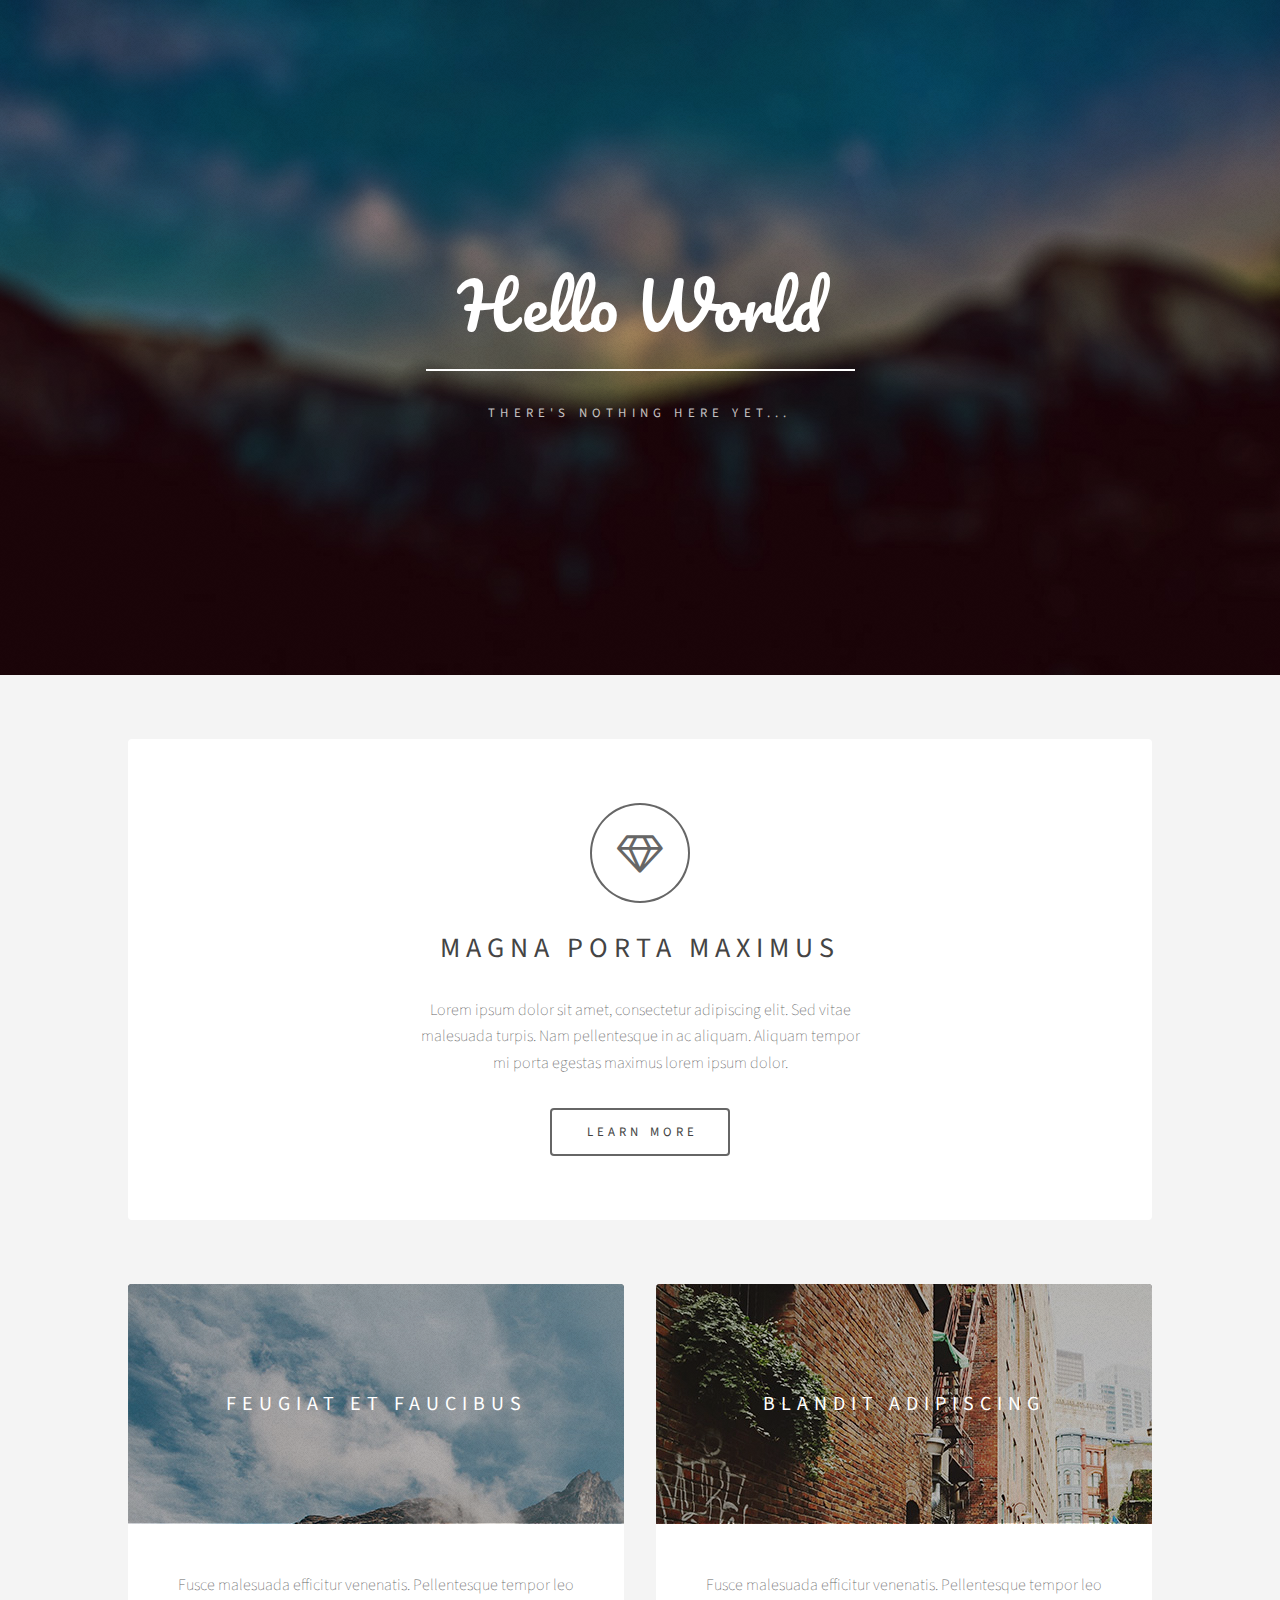
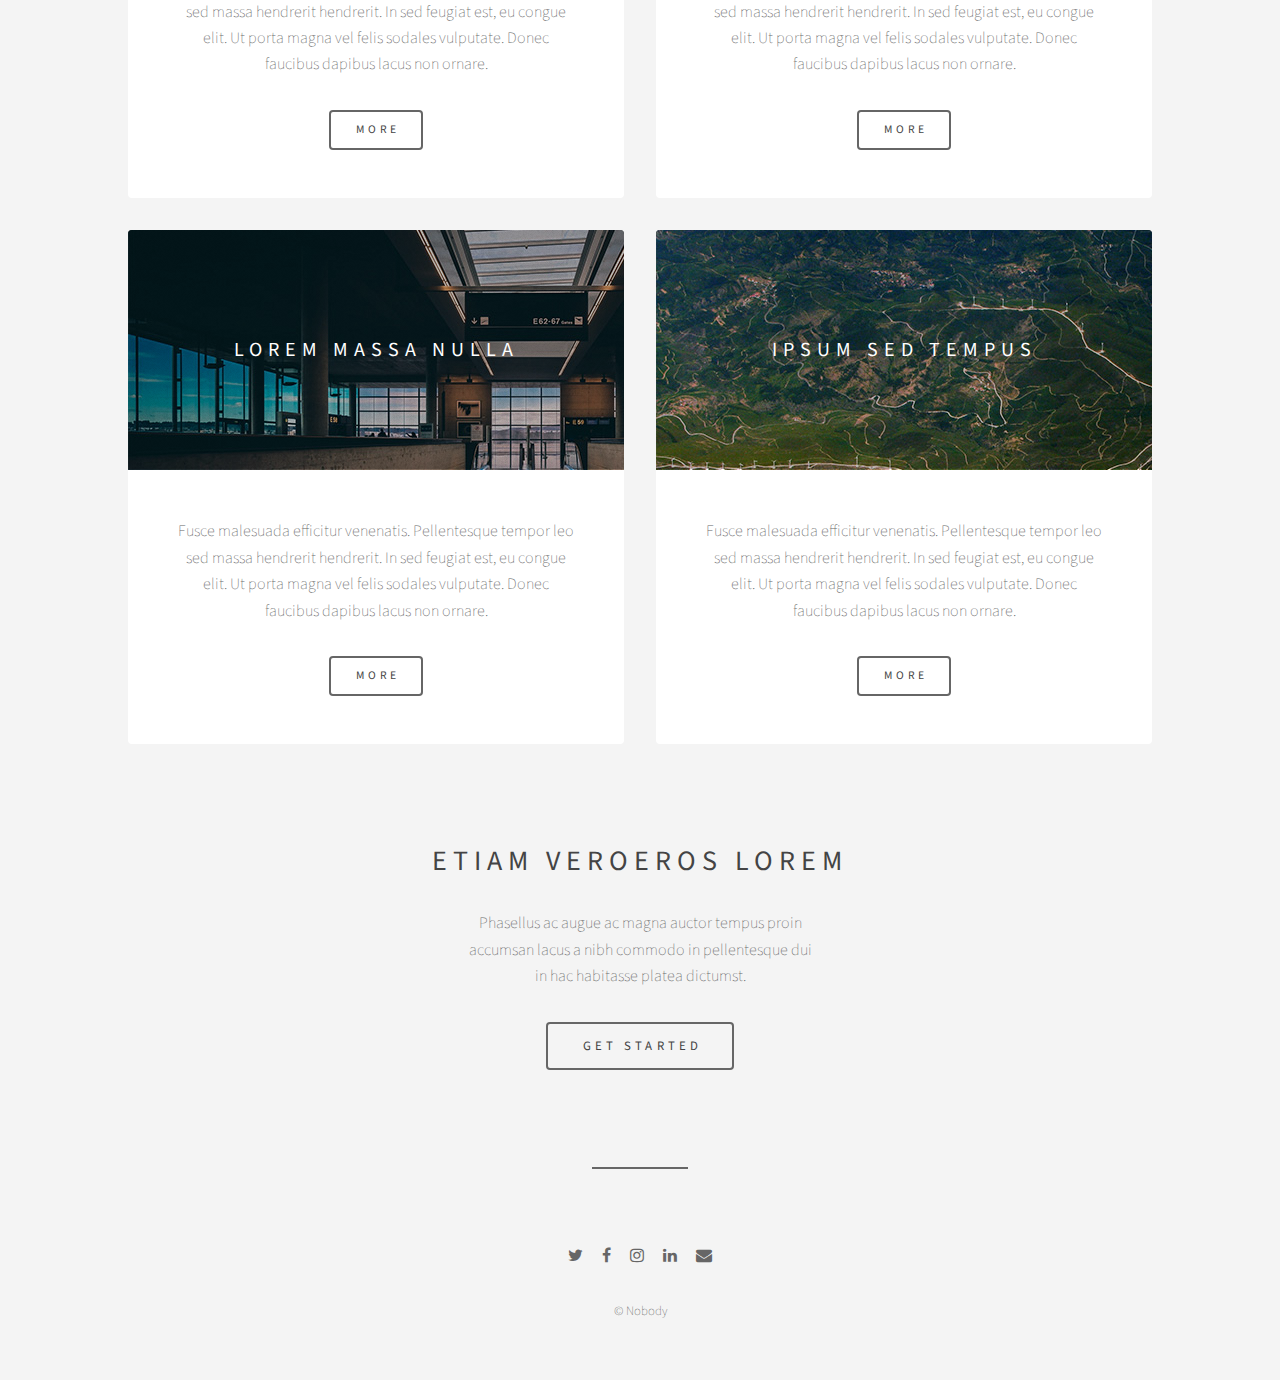
<file: Working/html-css-only/index.html>
<!DOCTYPE html>
<html lang="en">
<head>
	<meta charset="UTF-8">
	<meta name="viewport" content="width=device-width, initial-scale=1.0">
	<meta http-equiv="X-UA-Compatible" content="ie=edge">
	<link rel="stylesheet" href="assets/css/main.css" />

	<title>My site</title>
</head>
	<body>

			<header id="header" class="alt">
				<div class="inner">
					<h1>Hello World</h1>
					<p>There's nothing here yet...</p>
				</div>
			</header>

			<div id="wrapper">

				<!-- Banner -->
					<section id="intro" class="main">
						<span class="icon fa-diamond major"></span>
						<h2>Magna porta maximus</h2>
						<p>Lorem ipsum dolor sit amet, consectetur adipiscing elit. Sed vitae<br />
						malesuada turpis. Nam pellentesque in ac aliquam. Aliquam tempor<br />
						mi porta egestas maximus lorem ipsum dolor.</p>
						<ul class="actions">
							<li><a href="#" class="button big">Learn More</a></li>
						</ul>
					</section>

				<!-- Items -->
					<section class="main items">
						<article class="item">
							<header>
								<a href="#"><img src="images/pic01.jpg" alt="" /></a>
								<h3>Feugiat et faucibus</h3>
							</header>
							<p>Fusce malesuada efficitur venenatis. Pellentesque tempor leo sed massa hendrerit hendrerit. In sed feugiat est, eu congue elit. Ut porta magna vel felis sodales vulputate. Donec faucibus dapibus lacus non ornare.</p>
							<ul class="actions">
								<li><a href="#" class="button">More</a></li>
							</ul>
						</article>
						<article class="item">
							<header>
								<a href="#"><img src="images/pic02.jpg" alt="" /></a>
								<h3>Blandit adipiscing</h3>
							</header>
							<p>Fusce malesuada efficitur venenatis. Pellentesque tempor leo sed massa hendrerit hendrerit. In sed feugiat est, eu congue elit. Ut porta magna vel felis sodales vulputate. Donec faucibus dapibus lacus non ornare.</p>
							<ul class="actions">
								<li><a href="#" class="button">More</a></li>
							</ul>
						</article>
						<article class="item">
							<header>
								<a href="#"><img src="images/pic03.jpg" alt="" /></a>
								<h3>Lorem massa nulla</h3>
							</header>
							<p>Fusce malesuada efficitur venenatis. Pellentesque tempor leo sed massa hendrerit hendrerit. In sed feugiat est, eu congue elit. Ut porta magna vel felis sodales vulputate. Donec faucibus dapibus lacus non ornare.</p>
							<ul class="actions">
								<li><a href="#" class="button">More</a></li>
							</ul>
						</article>
						<article class="item">
							<header>
								<a href="#"><img src="images/pic04.jpg" alt="" /></a>
								<h3>Ipsum sed tempus</h3>
							</header>
							<p>Fusce malesuada efficitur venenatis. Pellentesque tempor leo sed massa hendrerit hendrerit. In sed feugiat est, eu congue elit. Ut porta magna vel felis sodales vulputate. Donec faucibus dapibus lacus non ornare.</p>
							<ul class="actions">
								<li><a href="#" class="button">More</a></li>
							</ul>
						</article>
					</section>

				<!-- CTA -->
					<section id="cta" class="main special">
						<h2>Etiam veroeros lorem</h2>
						<p>Phasellus ac augue ac magna auctor tempus proin<br />
						accumsan lacus a nibh commodo in pellentesque dui<br />
						in hac habitasse platea dictumst.</p>
						<ul class="actions">
							<li><a href="#" class="button big">Get Started</a></li>
						</ul>
					</section>

					<footer id="footer">
						<ul class="icons">
							<li><a href="#" class="icon fa-twitter"><span class="label">Twitter</span></a></li>
							<li><a href="#" class="icon fa-facebook"><span class="label">Facebook</span></a></li>
							<li><a href="#" class="icon fa-instagram"><span class="label">Instagram</span></a></li>
							<li><a href="#" class="icon fa-linkedin"><span class="label">LinkedIn</span></a></li>
							<li><a href="#" class="icon fa-envelope"><span class="label">Email</span></a></li>
						</ul>
						<p class="copyright">&copy; Nobody</p>
					</footer>

			</div>
	</body>
</html>
</file>
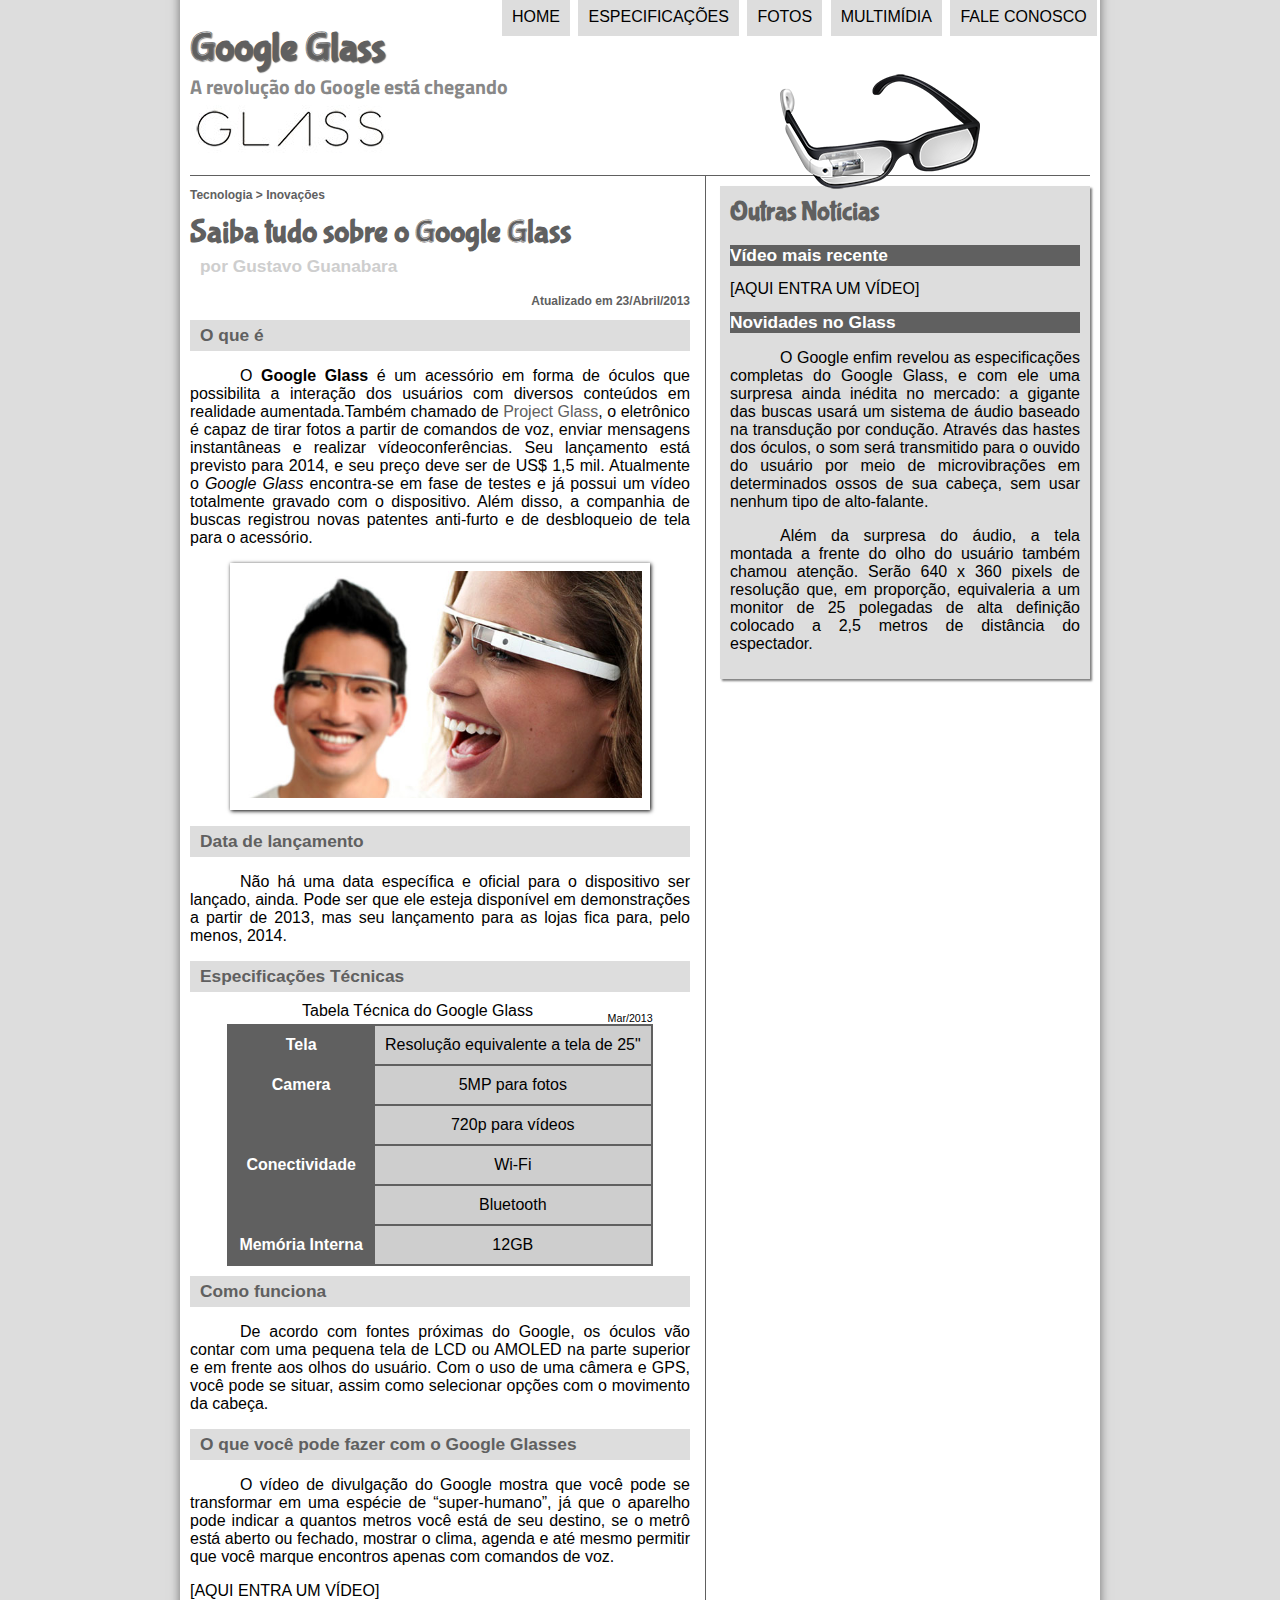
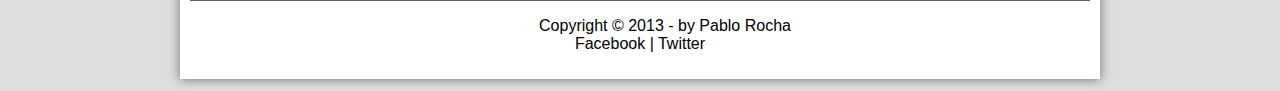
<file: Working/curso-html5-css3-gustavo-guanabara/projeto-glass-html5/index.html>
<!DOCTYPE html>
<html lang="pt-br">
<head>
	<meta charset="UTF-8"/>
	<title>Tudo sobre Google Glass</title>
	<link rel="stylesheet" type="text/css" href="_css/estilo.css"/>

</head>
<script  language="javascript" src="_javascript/funcoes.js"></script>
<body>
	<div id="interface">
		<header id="cabecalho">
		<hgroup>
			<h1>Google Glass</h1>
			<h2>A revolução do Google está chegando</h2>
		</hgroup>

		<img  id="icone"src="_imagens/glass-oculos-preto-peq.png"/>
		<nav id="menu">
			<h1>Menu Principal</h1>
			<ul onmouseout="mudaFoto('glass-oculos-preto-peq')">
				<li onmouseover="mudaFoto('home')" ><a href="index.html">Home<a></li>
				<li onmouseover="mudaFoto('especificacoes')" ><a href="specs.html">Especificações</a></li>
				<li onmouseover="mudaFoto('fotos')"><a href="fotos.html">Fotos</a></li>
				<li onmouseover="mudaFoto('multimidia')"><a href="multimidia.html">Multimídia</a></li>
				<li onmouseover="mudaFoto('contato')"><a href="fale-conosco.html">Fale conosco</a></li>
			</ul>
		</nav>
		</header>

	<section id="corpo">
		<article id="noticia-principal">
			<header id="cabecalho-artigo">
		<hgroup>
			<h3>Tecnologia > Inovações</h3>
			<h1>Saiba tudo sobre o Google Glass</h1>
			<h2>por Gustavo Guanabara</h2>
			<h3 class="direita">Atualizado em 23/Abril/2013</h3>
		</hgroup>
			</header>

		<h2>O que é</h2>
		<p>O <span style="font-weight: 900;">Google Glass</span> é um acessório em forma de óculos que possibilita a interação dos usuários com diversos conteúdos em realidade aumentada.Também chamado de <a href="http://www.google.com.br" target="_blank">Project Glass</a>, o eletrônico é capaz de tirar fotos a partir de comandos de voz, enviar mensagens instantâneas e realizar vídeo&shy;con&shy;ferên&shy;cias. Seu lançamento está previsto para 2014, e seu preço deve ser de US$ 1,5 mil. Atualmente o <em>Google Glass</em> encontra-se em fase de testes e já possui um vídeo totalmente gravado com o dispositivo. Além disso, a companhia de buscas registrou novas patentes anti-furto e de desbloqueio de tela para o acessório.</p>

		<figure class="foto-legenda">
			<img src="_imagens/glass-quadro-homem-mulher.jpg">
			<figcaption>
				<h3>Google Glass</h3>
				<p>Uma nova maneira de ver o mundo.</p>
			</figcaption>
		</figure>

		<h2>Data de lançamento</h2>
		<p>Não há uma data específica e oficial para o dispositivo ser lançado, ainda. Pode ser que ele esteja disponível em demonstrações a partir de 2013, mas seu lançamento para as lojas fica para, pelo menos, 2014.</p>

		<h2>Especificações Técnicas</h2>
		<table id="tabelaspec">
		<caption>Tabela Técnica do Google Glass <span>Mar/2013</caption></span>

		<tr><td class="ce">Tela</td><td class="cd">Resolução equivalente a tela de 25"</td></tr>
		<tr><td rowspan="2" class="ce">Camera</td><td class="cd"> 5MP para fotos</td></tr>
		<tr><td class="cd">720p para vídeos</td></tr>
		<tr><td rowspan="2" class="ce">Conectividade</td><td class="cd"> Wi-Fi</td></tr>
		<tr><td class="cd">Bluetooth</td></tr>
		<tr><td class="ce">Memória Interna</td><td class="cd">12GB</td></tr>
		</table>

		<h2>Como funciona</h2>
		<p>De acordo com fontes próximas do Google, os óculos vão contar com uma pequena tela de LCD ou AMOLED na parte superior e em frente aos olhos do usuário. Com o uso de uma câmera e GPS, você pode se situar, assim como selecionar opções com o movimento da cabeça.</p>

		<h2>O que você pode fazer com o Google Glasses</h2>
		<p>O vídeo de divulgação do Google mostra que você pode se transformar em uma espécie de “super-<wbr/>humano”, já que o aparelho pode indicar a quantos metros você está de seu destino, se o metrô está aberto ou fechado, mostrar o clima, agenda e até mesmo permitir que você marque encontros apenas com comandos de voz.</p>

		[AQUI ENTRA UM VÍDEO]
		</article>
		</section>
		<aside id="lateral">
		<h1>Outras Notícias</h1>
		<h2>Vídeo mais recente</h2>

		[AQUI ENTRA UM VÍDEO]
		
		<h2>Novidades no Glass</h2>
		<p>O Google enfim revelou as especificações completas do Google Glass, e com ele uma surpresa ainda inédita no mercado: a gigante das buscas usará um sistema de áudio baseado na transdução por condução. Através das hastes dos óculos, o som será transmitido para o ouvido do usuário por meio de microvibrações em determinados ossos de sua cabeça, sem usar nenhum tipo de alto-falante.</p>

		<p>Além da surpresa do áudio, a tela montada a frente do olho do usuário também chamou atenção. Serão 640 x 360 pixels de resolução que, em proporção, equivaleria a um monitor de 25 polegadas de alta definição colocado a 2,5 metros de distância do espectador.</p>
		</aside>

		<footer id="rodape">
		<p>Copyright &copy; 2013 - by Pablo Rocha <br/>
		<a href="http://facebook.com/cursosemvideo" target="_blank">Facebook</a> | 
		<a href="http://twitter.com/cursosemvideo" target="_blank">Twitter<a/> </p>
		</footer>
	</div>	
</body>
</html>
</file>
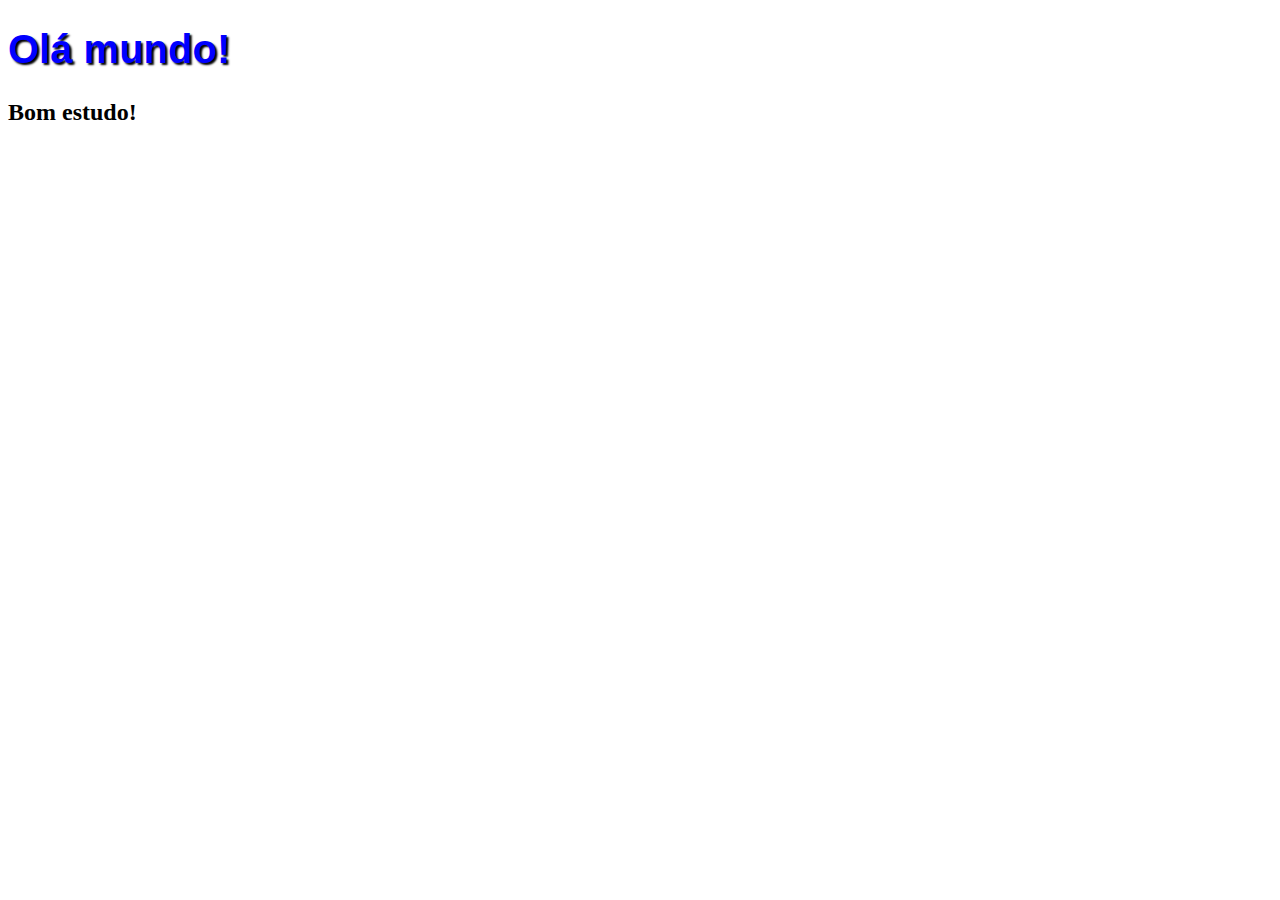
<file: Working/curso-html5-css3-gustavo-guanabara/inicio.html>
<!DOCTYPE html>
<html lang="pt-br">
<head>
	<meta charset="UTF-8"/>
	<title>Curso HTML 5</title>
	<style>
		h1 {
			font-family: Arial;
			font-size: 30pt;
			color: blue;
			text-shadow: 2px 2px 2px black;
		}
	</style>
</head>
<body>
	<h1>Olá mundo!</h1>
	<h2>Bom estudo!</h2>
</body>
</html>
</file>
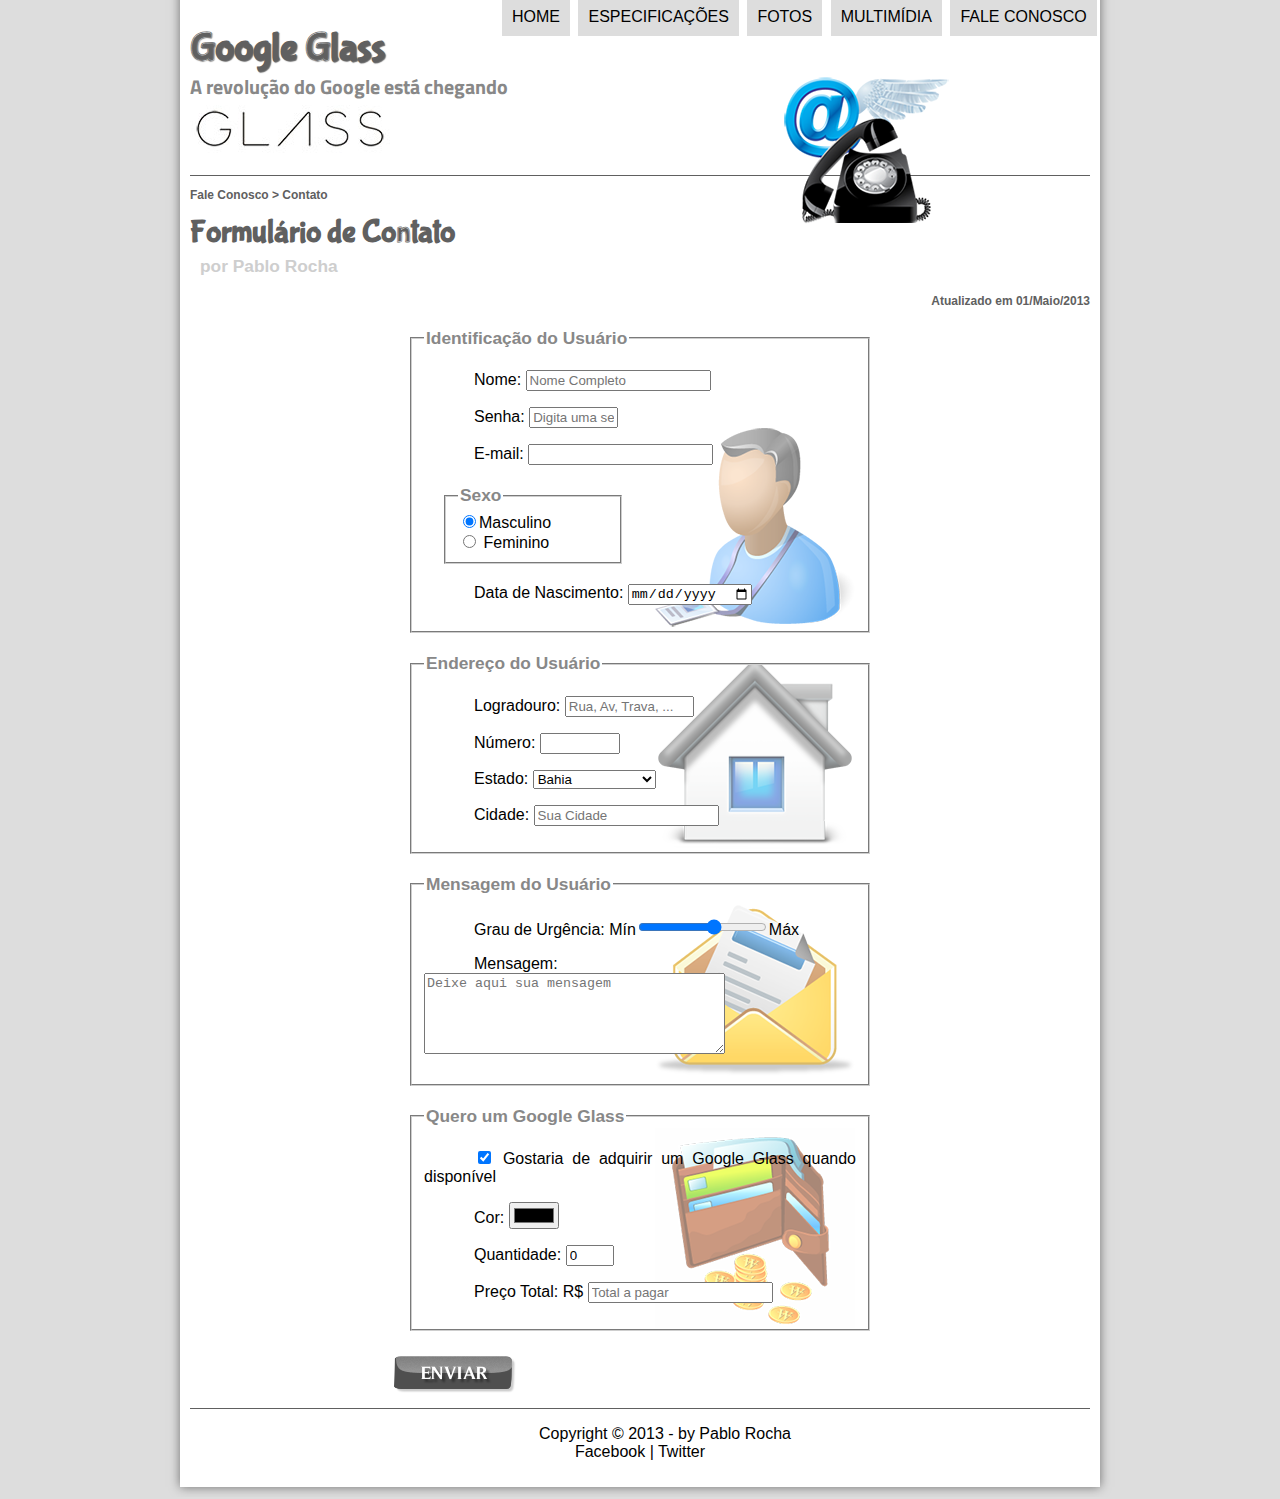
<file: Working/curso-html5-css3-gustavo-guanabara/projeto-glass-html5/fale-conosco.html>
<!DOCTYPE html>
<html lang="pt-br">
<head>
    <meta charset="UTF-8"/>
    <title>Tudo sobre Google Glass</title>
    <link rel="stylesheet" type="text/css" href="_css/estilo.css"/>
    <link rel="stylesheet" type="text/css" href="_css/form.css"/>

</head>
<script  language="javascript" src="_javascript/funcoes.js"></script>
<script>
    function calc_total(){
        var qtd = parseInt(document.getElementById('cQtd').value);
        tot = qtd * 1500;
        document.getElementById('cTot').value = tot;
    }
</script>
<body>
    <div id="interface">
        <header id="cabecalho">
        <hgroup>
            <h1>Google Glass</h1>
            <h2>A revolução do Google está chegando</h2>
        </hgroup>

        <img  id="icone"src="_imagens/contato.png"/>
        <nav id="menu">
            <h1>Menu Principal</h1>
            <ul onmouseout="mudaFoto('contato')">
                <li onmouseover="mudaFoto('home')" ><a href="index.html">Home<a></li>
                <li onmouseover="mudaFoto('especificacoes')" ><a href="specs.html">Especificações</a></li>
                <li onmouseover="mudaFoto('fotos')"><a href="fotos.html">Fotos</a></li>
                <li onmouseover="mudaFoto('multimidia')"><a href="multimidia.html">Multimídia</a></li>
                <li onmouseover="mudaFoto('contato')"><a href="fale-conosco.html">Fale conosco</a></li>
            </ul>
        </nav>
        </header>

        <section id="corpo-full">
            <article id="noticia-principal">
                <header id="cabecalho-artigo">
                    <h3>Fale Conosco > Contato</h3>
                    <h1>Formulário de Contato</h1>
                    <h2>por Pablo Rocha</h2>
                    <h3 class="direita">Atualizado em 01/Maio/2013</h3>
                </header>
            </article>
        </section>


        <form method="POST" id="fContato" oninput"calc_total()">
            <fieldset id="usuario">
                <legend>Identificação do Usuário</legend>
                    <p><label for="cNome">Nome:</label>
                        <input type="text" name="tNome" id="cNome" size="20" maxlength="30"placeholder="Nome Completo"/></p>

                    <p><label for="cSenha">Senha:</label>
                        <input type="password" name="tSenha" id"cSenha" size="8" maxlength="8" placeholder="Digita uma senha"/></p>

                    <p><lable>E-mail:</label>
                        <input type="email" name="tEmail" id="cEmail" size="20" maxlength="40"/></p>

                    <fieldset id="sexo">
                       <legend>Sexo</legend>
                            <input type="radio" name="tSexo" id="cMasc" checked/><label for="cMasc">Masculino</label></br>
                            <input type="radio" name="tSexo" id="cFem"/> <label for="cFem">Feminino</label>
                     </fieldset>
                    <p>Data de Nascimento: <input type="date" name="tNasc" id="cNasc"/></p>
                    
            </fieldset>

            <fieldset id="endereco">
                <legend>Endereço do Usuário</legend>
                <p><label for="cRua">Logradouro:</label>
                    <input type="text" name="tRua" id="cRua" size="13" maxlength="80" placeholder="Rua, Av, Trava, ..."/></p>
                
                <p><label for="cNum">Número:</label>
                    <input type="number" name="tNum" id="cNum" min="0" max="99999"/></p>

                <p><label for="cEst">Estado:</label>
                <select>
                    <optgroup label="Região Sudeste">
                       <option value="RJ">Rio de Janeiro</option>
                       <option value="SP">São Paulo</option>
                    </optgroup>
                    
                    <optgroup label="Região Nordeste">
                        <option selected value="BA">Bahia</option>
                    </optgroup>
                </select> </p>
                <p><label for="cCid">Cidade:</label>
                <input type="text" name="tCid" id="cCid" maxlength="40" size="20" placeholder="Sua Cidade" list="cidades"/></p>
                <datalist id="cidades">
                    <option value="Rio de Janeiro"></option>
                    <option value="Nova Iguaçu"></option>
                    <option value="Niteroi"></option>
                </datalist>
            </fieldset>

            <fieldset id="mensagem">  
                <legend>Mensagem do Usuário</legend>
                <p><label for="cUrg">Grau de Urgência:</label>
                    Mín<input type="range" name="tUrg" id="cUrg" min="0" max="10" step="2"/>Máx</p>
                <p><label for="cMsg">Mensagem:</label>
                <textarea name="tMsg" id="cMsg" cols="35" rows="5" placeholder="Deixe aqui sua mensagem"></textarea></p>
            </fieldset>
            
            <fieldset id="pedido">
                <legend>Quero um Google Glass</legend>
                <p><input type="checkbox" name="tPed" id="cPed" checked>
                <label for="cPed">Gostaria de adquirir um Google Glass quando disponível</label></p>
               
                <p><label for="cCor">Cor:</label>
                <input type="color" name="cCor" id="cCor" valeu="0000FF"/></p>
                
                <p><label for="cQtd">Quantidade:</label>
                <input type="number" name="tQtd" id="cQtd" min="0" max="5" value="0"></p>
                
                <p><label for="cTot">Preço Total:</label> R$
                <input type="text" name="tTot" id="cTot" placeholder="Total a pagar" readonly></p>
            </fieldset>

            <input type="image" name="tEnviar"src="_imagens/botao-enviar.png"/>
        </form>


<footer id="rodape">
        <p>Copyright &copy; 2013 - by Pablo Rocha <br/>
        <a href="http://facebook.com/cursosemvideo" target="_blank">Facebook</a> | 
        <a href="http://twitter.com/cursosemvideo" target="_blank">Twitter<a/> </p>
        </footer>
    </div>  
</body>
</html>
</file>
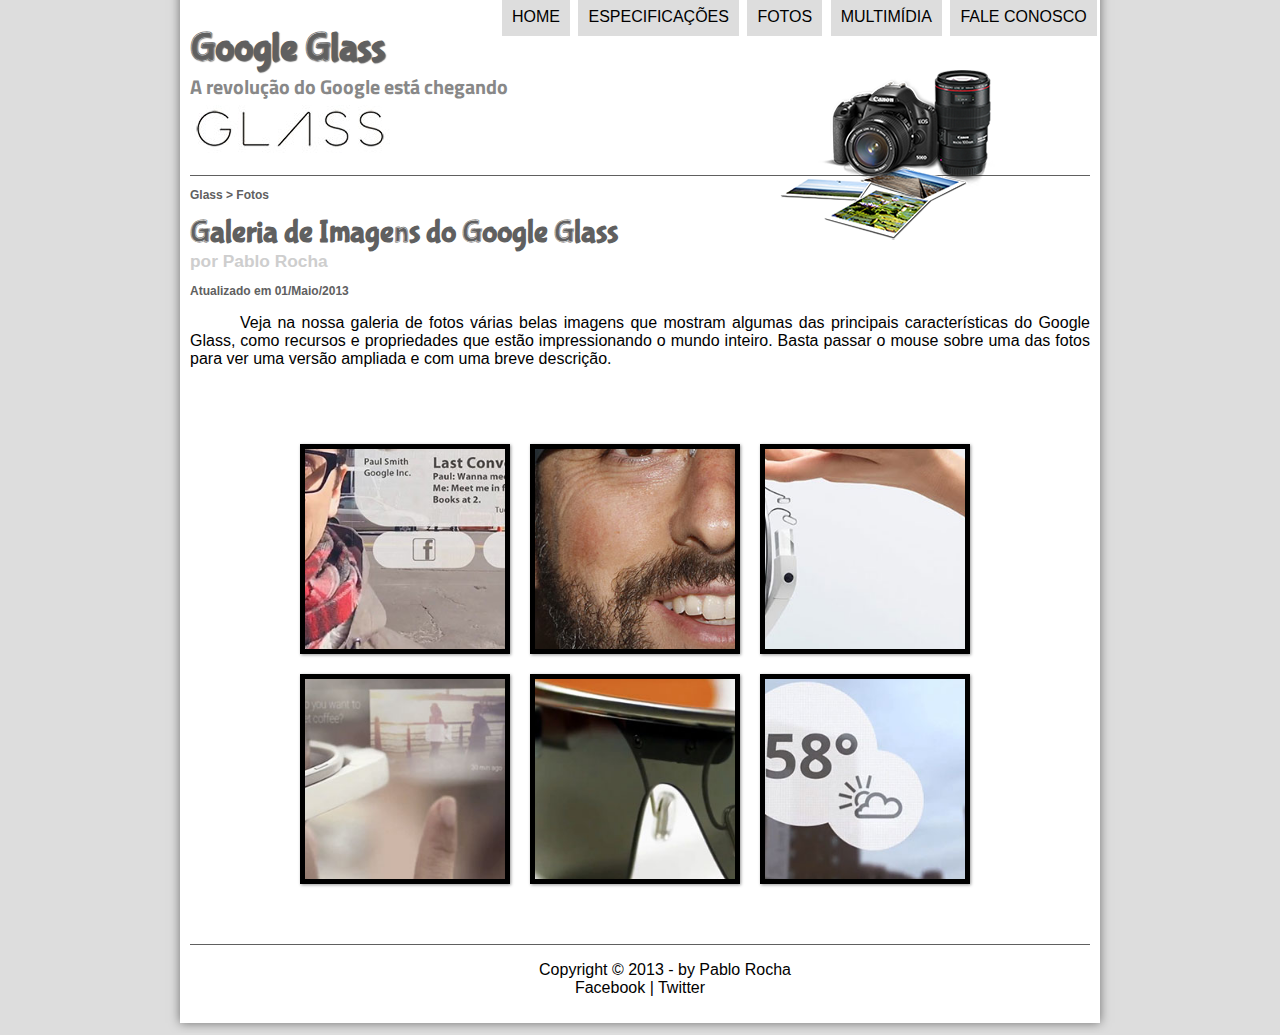
<file: Working/curso-html5-css3-gustavo-guanabara/projeto-glass-html5/fotos.html>
<!DOCTYPE html>
<html lang="pt-br">
<head>
	<meta charset="UTF-8"/>
	<title>Tudo sobre Google Glass</title>
	<link rel="stylesheet" type="text/css" href="_css/estilo.css"/>
	<link rel="stylesheet" type="text/css" href="_css/fotos.css"/>
	<link rel="stylesheet" type="text/css" href="_css/fotos.css"/>

</head>
<script  language="javascript" src="_javascript/funcoes.js"></script>
<body>
	<div id="interface">
		<header id="cabecalho">
		<hgroup>
			<h1>Google Glass</h1>
			<h2>A revolução do Google está chegando</h2>
		</hgroup>

		<img  id="icone"src="_imagens/fotos.png"/>
		<nav id="menu">
			<h1>Menu Principal</h1>
			<ul onmouseout="mudaFoto('fotos')">
				<li onmouseover="mudaFoto('home')" ><a href="index.html">Home<a></li>
				<li onmouseover="mudaFoto('especificacoes')" ><a href="specs.html">Especificações</a></li>
				<li onmouseover="mudaFoto('fotos')"><a href="fotos.html">Fotos</a></li>
				<li onmouseover="mudaFoto('multimidia')"><a href="multimidia.html">Multimídia</a></li>
				<li onmouseover="mudaFoto('contato')"><a href="fale-conosco.html">Fale conosco</a></li>
			</ul>
		</nav>
		</header>

		<section id="corpo-full">
			<article>
				<header id="cabecalho-artigo">
					<hgroup>
						<h3>Glass > Fotos</h3>
						<h1>Galeria de Imagens do Google Glass</h1>
						<h2>por Pablo Rocha</h2>
						<h3>Atualizado em 01/Maio/2013</h3>
					</hgroup>
				</header>

		<p>Veja na nossa galeria de fotos várias belas imagens que mostram algumas das principais características do Google Glass, como recursos e propriedades que estão impressionando o mundo inteiro. Basta passar o mouse sobre uma das fotos para ver uma versão ampliada e com uma breve descrição.</p>

		<ul id="album-fotos">
		    <li id="foto01"><span>Agenda e lembretes</span></li>
		    <li id="foto02"><span>Sergey Brin usando o Glass</span></li>
		    <li id="foto03"><span>Leve e compacto</span></li>
		    <li id="foto04"><span>Sensação de uma tela de 50"</span></li>
		    <li id="foto05"><span>Vários tipos de lente</span></li>
		    <li id="foto06"><span>Informações importantes</span></li>
		</ul>

		</article>	
		</section>

		<footer id="rodape">
				<p>Copyright &copy; 2013 - by Pablo Rocha <br/>
				<a href="http://facebook.com/cursosemvideo" target="_blank">Facebook</a> | 
				<a href="http://twitter.com/cursosemvideo" target="_blank">Twitter<a/> </p>
				</footer>
			</div>	
</body>
</html>
</file>
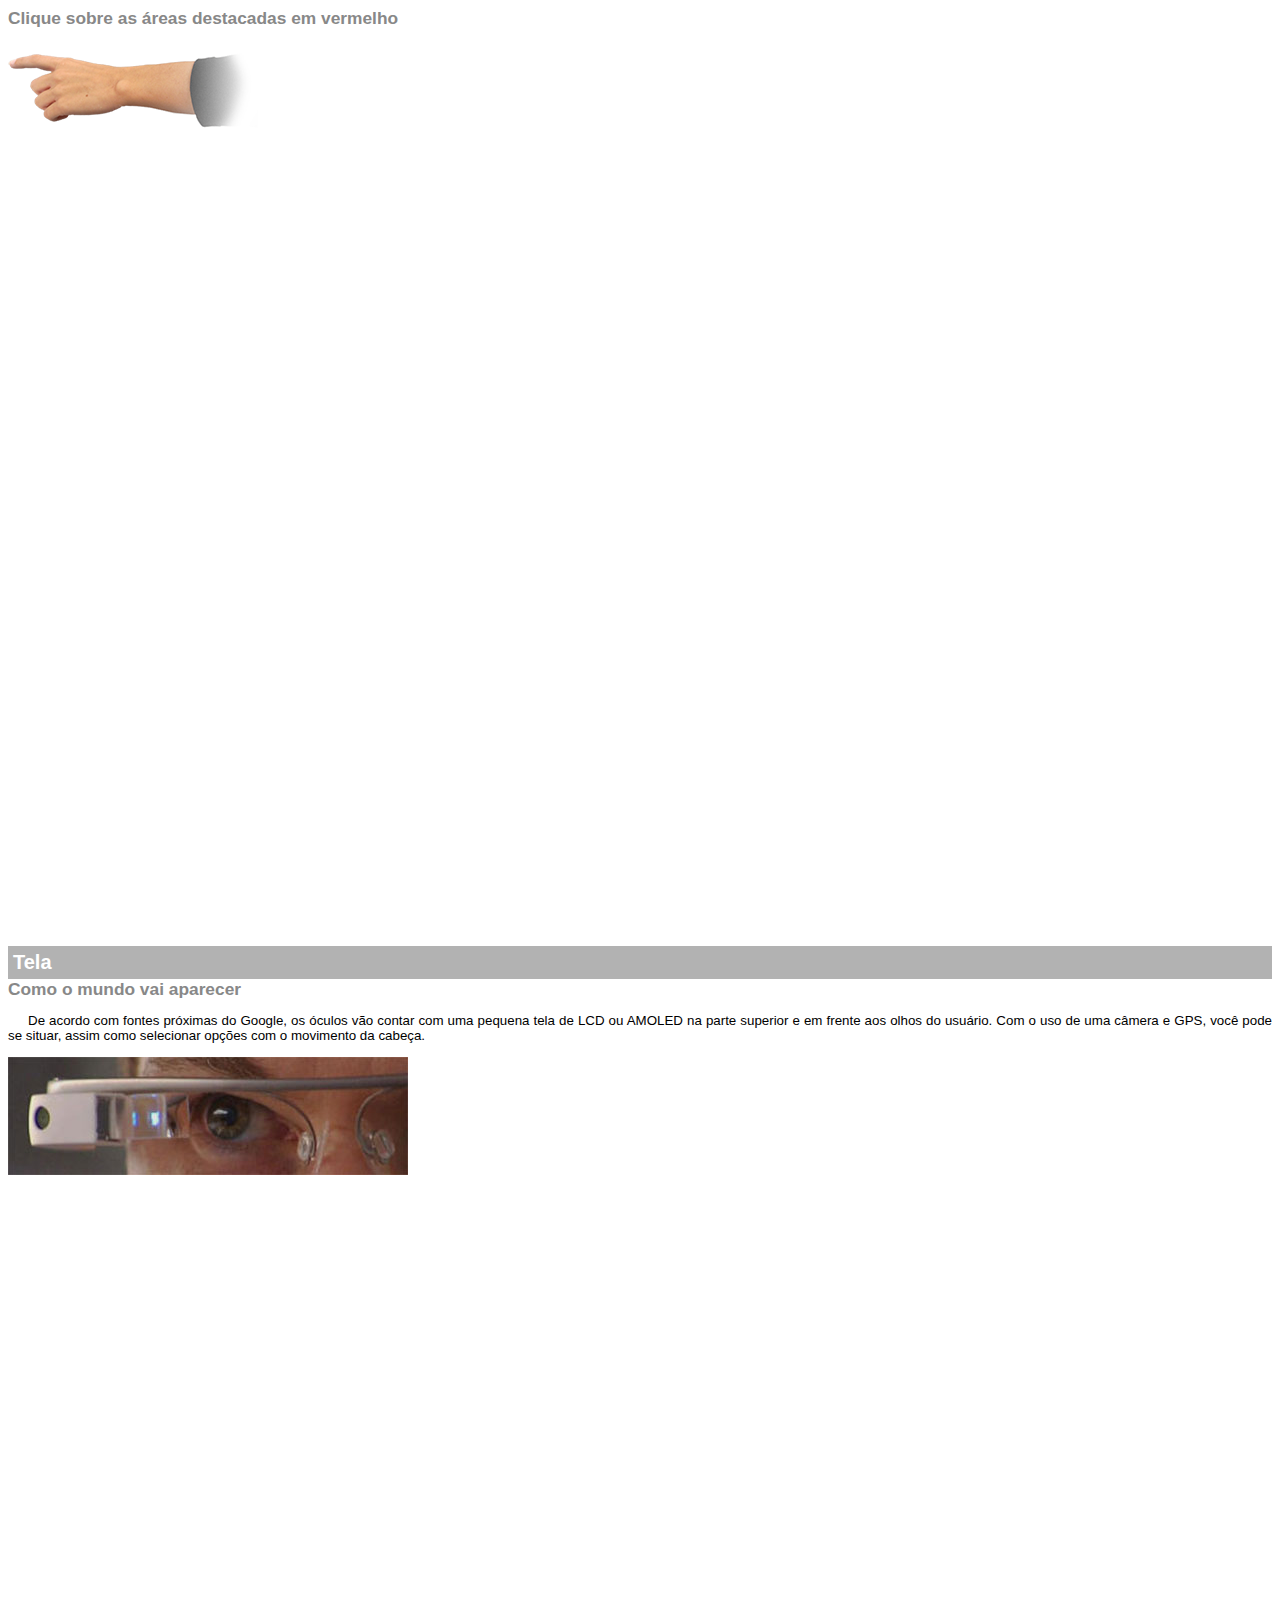
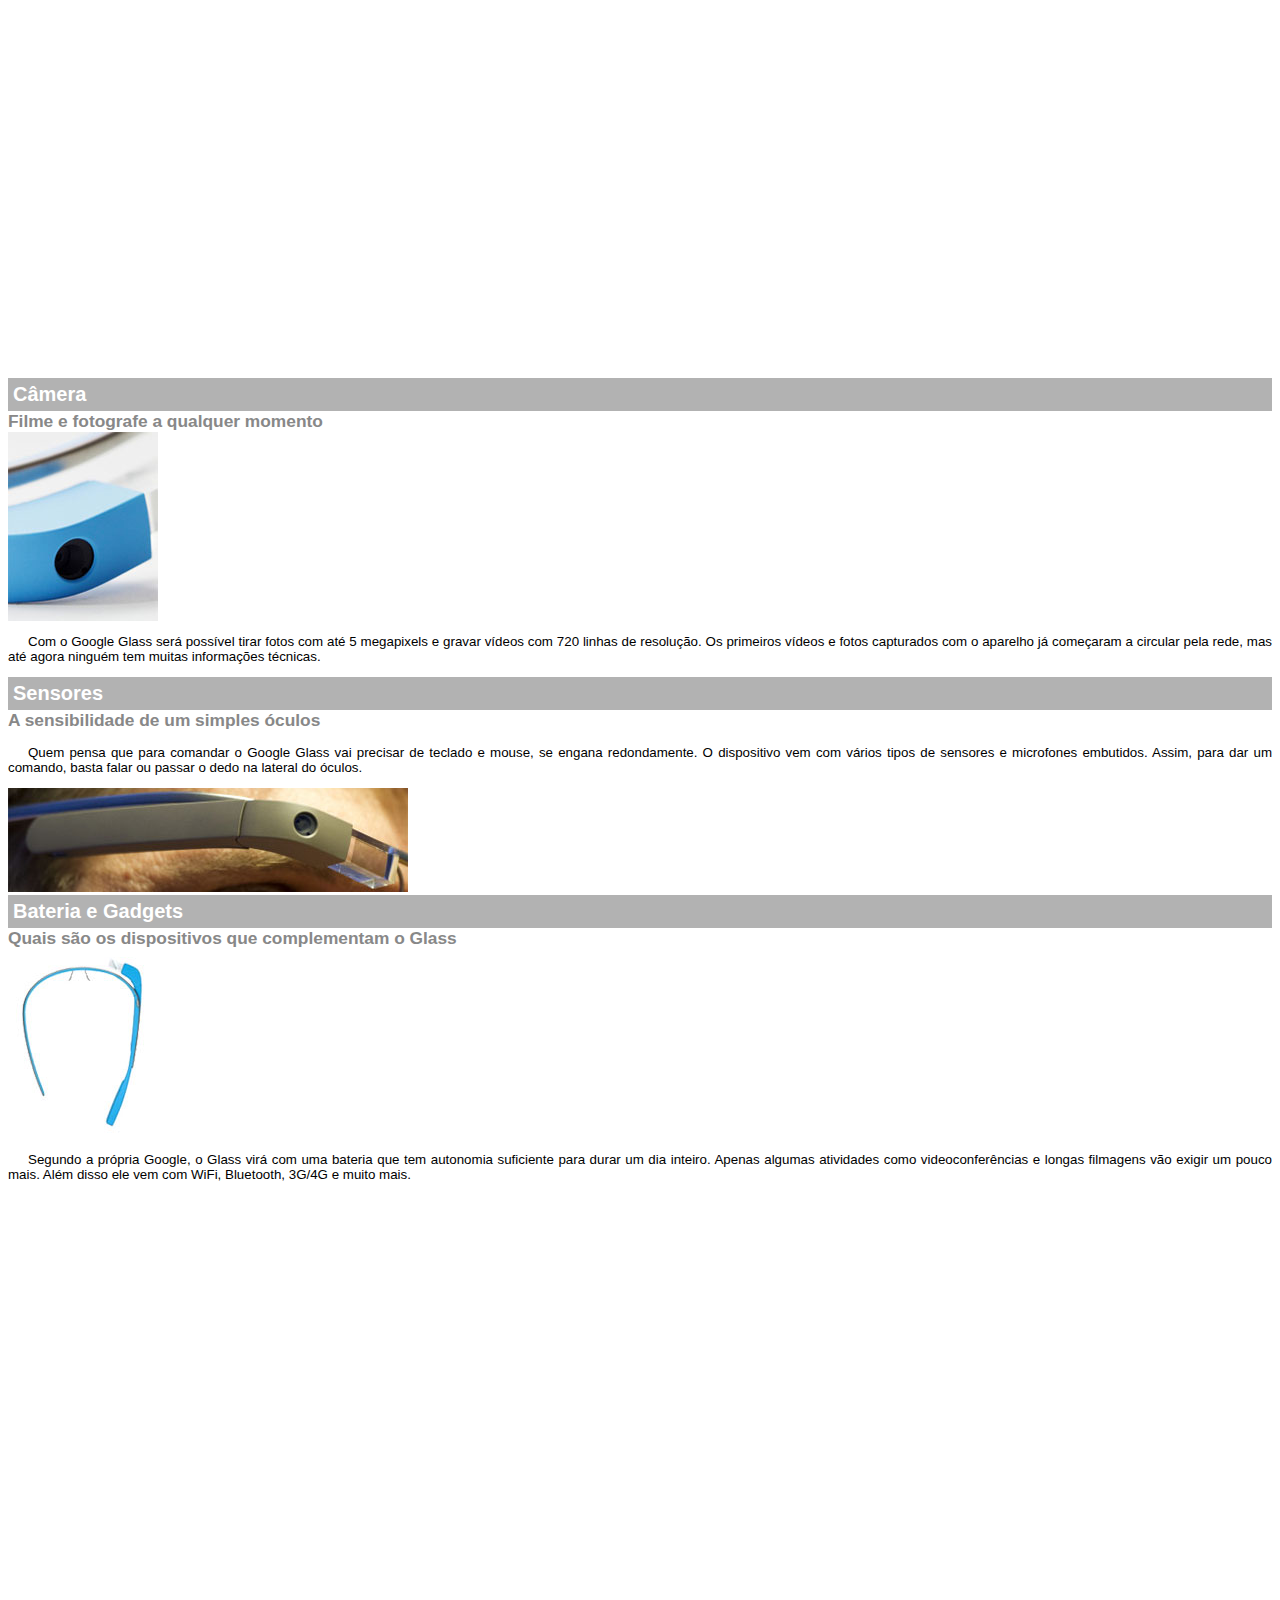
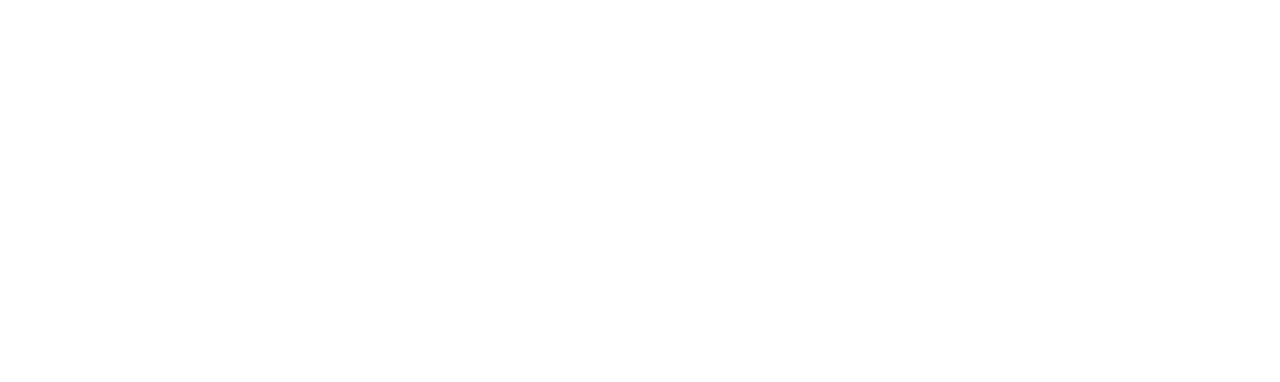
<file: Working/curso-html5-css3-gustavo-guanabara/projeto-glass-html5/google-glass.html>
<!DOCTYPE html>
<html>
<head>
	<meta charset="utf-8">
	<title>Informações sobre o Google Glass</title>
	<link rel="stylesheet" href="">
	<style>
		body {
			font-family: Arial;
			font-size: 10pt;
		}

		p {
			text-align: justify;
			text-indent: 20px;
		}

		article h1 {
			font-size: 15pt;
			color: #ffffff;
			background-color: rgba(0,0,0,.3);
			padding: 5px;
			margin: 0px;
		}

		article h2 {
			font-size: 13pt;
			color: #888888;
			margin: 0px;
		}

		article {
			margin-bottom: 800px;
		}

		img.img-dir {
			display: block;
			float: right: 
			margin-left: 5px;
		}
	</style>
</head>
<body>
	<article id="topo">
		<header>
			<h2>Clique sobre as áreas destacadas em vermelho</h2>
		</header>
		<img src="_imagens/mao.png" alt="Mão apontando para a esquerda">
	</article>

	<article id="tela">
		<header>
			<h1>Tela</h1>
			<h2>Como o mundo vai aparecer</h2>
		</header>		
		<p>De acordo com fontes próximas do Google, os óculos vão contar com uma pequena tela de LCD ou AMOLED na parte superior e em frente aos olhos do usuário. Com o uso de uma câmera e GPS, você pode se situar, assim como selecionar opções com o movimento da cabeça.</p>
		<img src="_imagens/det-tela.jpg" alt="Tela do Google Glass">
	</article>

	<article id="camara">
	<header>
		<h1>Câmera</h1>
		<h2>Filme e fotografe a qualquer momento</h2>
	</header>
	<img src="_imagens/det-camera.jpg"  class="img-dir" alt="Câmara do Goolge Glass" >
	<p>Com o Google Glass será possível tirar fotos com até 5 megapixels e gravar vídeos com 720 linhas de resolução. Os primeiros vídeos e fotos capturados com o aparelho já começaram a circular pela rede, mas até agora ninguém tem muitas informações técnicas.</p>

	<article id="sensores">
		<header>
			<h1>Sensores</h1>
			<h2>A sensibilidade de um simples óculos</h2>
		</header>
		<p>Quem pensa que para comandar o Google Glass vai precisar de teclado e mouse, se engana redondamente. O dispositivo vem com vários tipos de sensores e microfones embutidos. Assim, para dar um comando, basta falar ou passar o dedo na lateral do óculos.</p>
		<img src="_imagens/det-touch.jpg" alt="Sensores do Google Glass">

	<article id="gadgets">
		<header>
			<h1>Bateria e Gadgets</h2>
			<h2>Quais são os dispositivos que complementam o Glass</h2>
		</header>
		<img src="_imagens/det-bateria.jpg" class="img-dir" alt="Bateria do Google Glass" >
		<p>Segundo a própria Google, o Glass virá com uma bateria que tem autonomia suficiente para durar um dia inteiro. Apenas algumas atividades como videoconferências e longas filmagens vão exigir um pouco mais. Além disso ele vem com WiFi, Bluetooth, 3G/4G e muito mais.</p>
	</article>

</body>
</html>
</file>
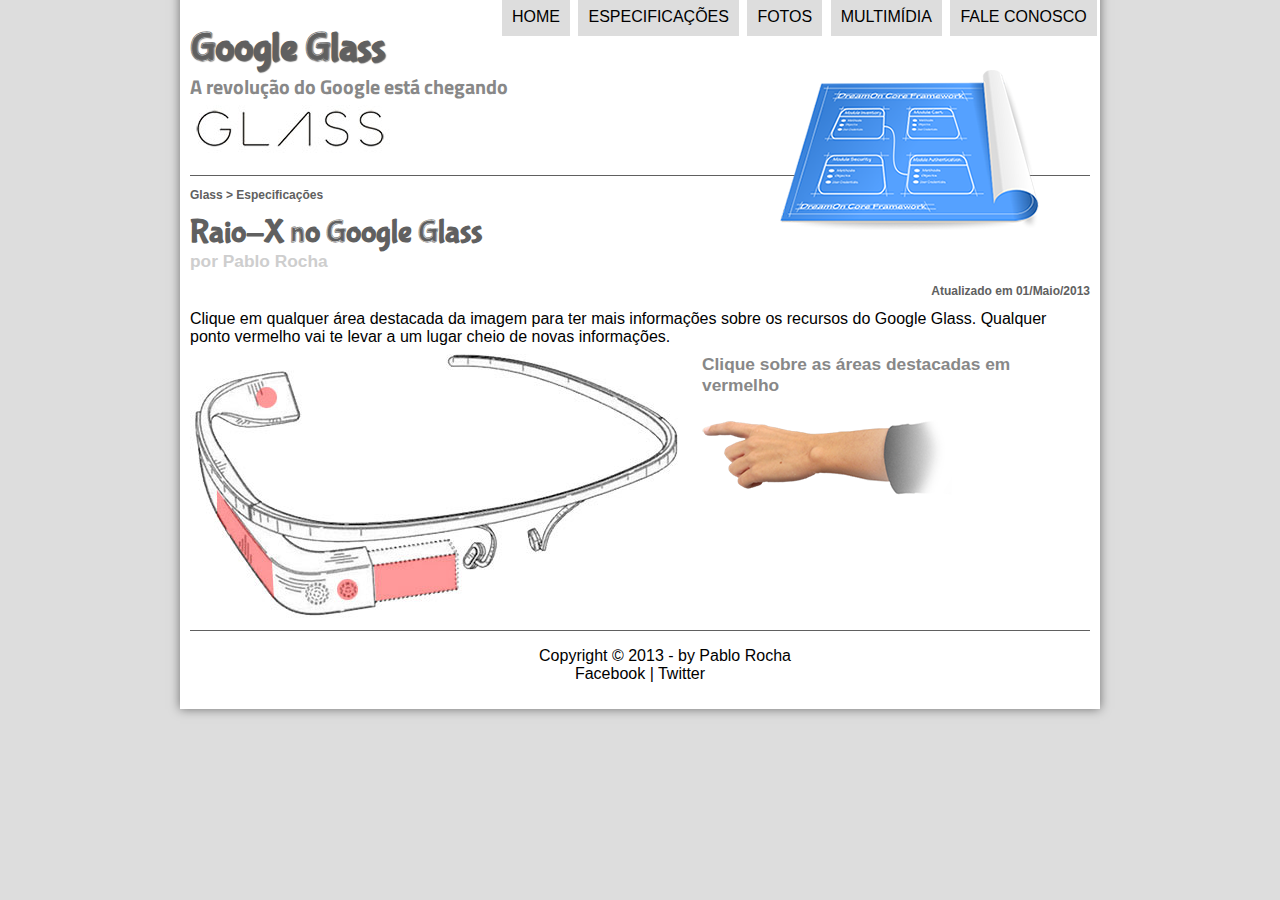
<file: Working/curso-html5-css3-gustavo-guanabara/projeto-glass-html5/specs.html>
<!DOCTYPE html>
<html lang="pt-br">
<head>
	<meta charset="UTF-8"/>
	<title>Tudo sobre Google Glass</title>
	<link rel="stylesheet" type="text/css" href="_css/estilo.css"/>
	<link rel="stylesheet" type="text/css" href="_css/specs.css"/>
</head>
<script  language="javascript" src="_javascript/funcoes.js"></script>
<body>
	<div id="interface">
		<header id="cabecalho">
		<hgroup>
			<h1>Google Glass</h1>
			<h2>A revolução do Google está chegando</h2>
		</hgroup>

		<img  id="icone"src="_imagens/especificacoes.png"/>
		<nav id="menu">
			<h1>Menu Principal</h1>
			<ul onmouseout="mudaFoto('especificacoes	')">
				<li onmouseover="mudaFoto('home')" ><a href="index.html">Home<a></li>
				<li onmouseover="mudaFoto('especificacoes')" ><a href="specs.html">Especificações</a></li>
				<li onmouseover="mudaFoto('fotos')"><a href="fotos.html">Fotos</a></li>
				<li onmouseover="mudaFoto('multimidia')"><a href="multimidia.html">Multimídia</a></li>
				<li onmouseover="mudaFoto('contato')"><a href="fale-conosco.html">Fale conosco</a></li>
			</ul>
		</nav>
		</header>
		<section id="corpo-full">
			<article>
				<header id="cabecalho-artigo">
					<hgroup>
						<h3>Glass > Especificações</h3>
						<h1>Raio-X no Google Glass</h1>
						<h2>por Pablo Rocha</h2>
						<h3 class="direita">Atualizado em 01/Maio/2013</h3>
					</hgroup>
				</header>
				Clique em qualquer área destacada da imagem para ter mais informações sobre os recursos do Google Glass. Qualquer ponto vermelho vai te levar a um lugar cheio de novas informações.

				<section id="conteudo">
					<img src="_imagens/glass-esquema-marcado.jpg" usemap="#meumapa"/>
					<map name="meumapa">
						<area shap="rect" coords="179,202,270,260" href="google-glass.html#tela" target="janela"/>
						<area shap="circle" coords="158,243,12" href="google-glass.html#camara" target="janela"/>
						<area shap="circle" coords="73,52,12" href="google-glass.html#gadgets" target="janela"/>
						<area shap="poly" coords="28,143,83,216,84,249,27,169" href="google-glass.html#sensores" target="janela"/>

					</map>
					<iframe src="google-glass.html" name="janela" id="frame-spec"></iframe>
				</section>
			</article>	
		</section>

<footer id="rodape">
		<p>Copyright &copy; 2013 - by Pablo Rocha <br/>
		<a href="http://facebook.com/cursosemvideo" target="_blank">Facebook</a> | 
		<a href="http://twitter.com/cursosemvideo" target="_blank">Twitter<a/> </p>
		</footer>
	</div>	
</body>
</html>
</file>
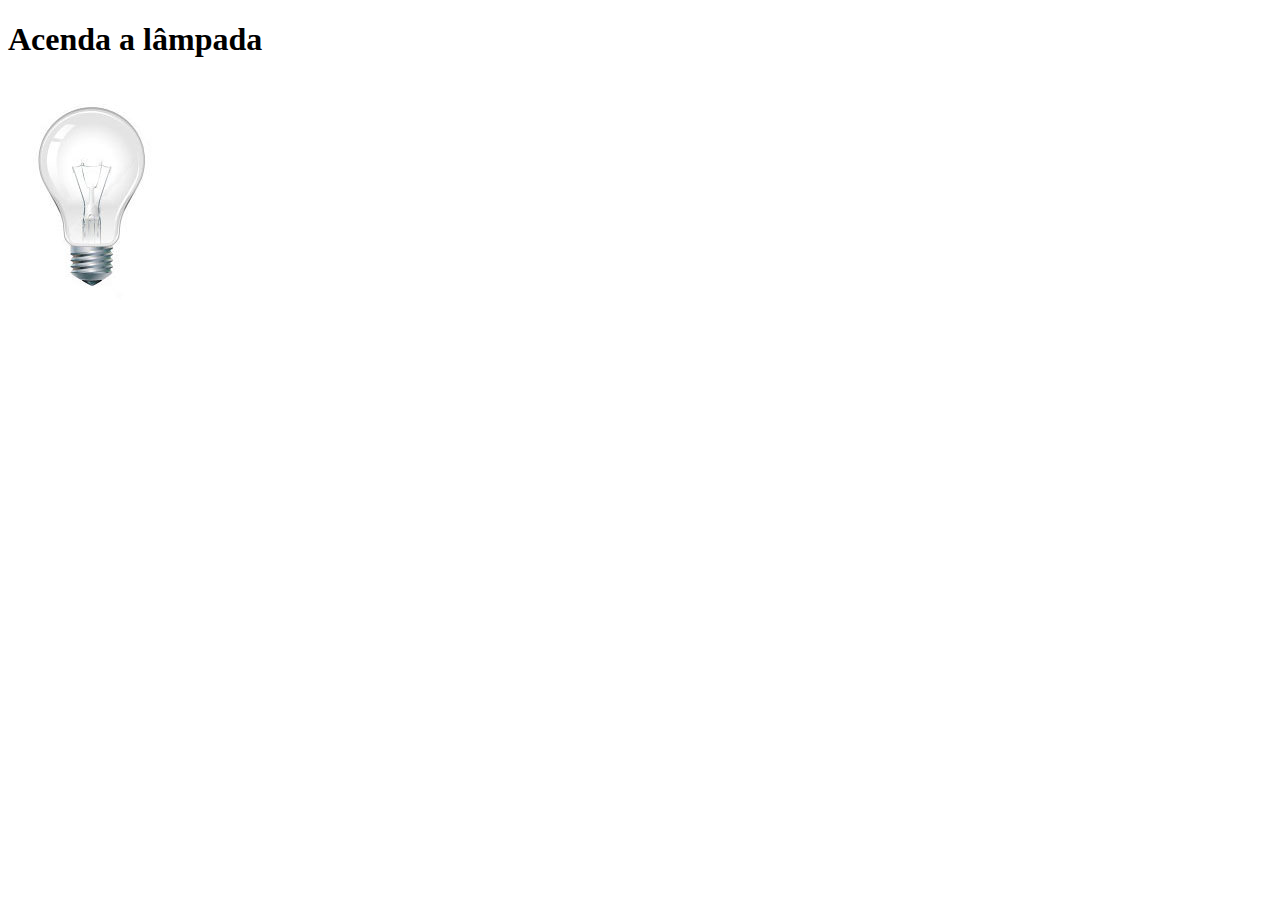
<file: Working/curso-html5-css3-gustavo-guanabara/projeto-glass-html5/teste.html>
<!DOCTYPE html>
<html lang="pt-br">
<head>
	<meta charset="utf-8">
	<meta http-equiv="X-UA-Compatible" content="IE=edge">
	<title>Teste JavaScript</title>
	<link rel="stylesheet" href="">
	<script>
	var quebrada = false;
		function mudaLampada(tipo) {
			
			if (!quebrada) {
				document.getElementById("luz").src = "_imagens/" + tipo + ".jpg";
				if (tipo == 'lampada-quebrada') {
					quebrada = true;
				};
			}
		};

		// function apagaLampada() {
		// 	document.getElementById("luz").src = "_imagens/lampada-apagada.jpg";
		// }

		// function quebraLampada(){
		// 	document.getElementById("luz").src = "_imagens/lampada-quebrada.jpg";
		// }
	</script>
</head>
<body>
	<h1>Acenda a lâmpada</h1>	
	<img src="_imagens/lampada-apagada.jpg" id="luz" onmouseover="mudaLampada('lampada-acesa')" onmouseout="mudaLampada('lampada-apagada')" onclick="mudaLampada('lampada-quebrada')"/>
</body>
</html>
</file>
<file: Working/curso-html5-css3-gustavo-guanabara/projeto-glass-html5/_css/estilo.css>
@charset "UTF-8";
@import url(http://fonts.googleapis.com/css?family=Titillium+Web);
@font-face {
	font-family: 'FonteLogo';
	src: url(../_fonts/bubblegum-sans-regular.otf);
}
body {
	background-color: #dddddd;
	font-family: Arial, sans-serif;
}

div#interface {
	width: 900px;
	background-color: #ffffff;
	margin: -20px auto 10px auto;
	box-shadow: 0px 0px 10px rgba(0, 0, 0, .5);
	padding: 10px;
}

p {
	text-align: justify; 
	text-indent: 50px;
}

a {
	color: #606060;
	text-decoration: none;
}

a:hover {
	text-decoration: underline;
}

header#cabecalho img#icone {
	position: absolute;
	left: 780px;
	top: 70px;
}

header#cabecalho {
	border-bottom: 1px #606060 solid;
	height: 150px;
	background: url(../_imagens/glass-logo-peq.jpg) no-repeat 0px 80px;

}

header#cabecalho h1 {
	font-family: 'FonteLogo', sans-serif;
	font-size: 30pt;
	color: #606060;
	text-shadow: 1px 1px 1px rgba(0, 0, 0, .6);
	padding: 0px;
	margin-bottom: 0px;
}

header#cabecalho h2 {
	font-family: 'Titillium Web', sans-serif;
	color: #888888;
	font-size: 15pt;
	padding: 0px;
	margin-top: 0px;
}
/* Formatação de imagens com legendas */

figure.foto-legenda {
	position: relative;
	border: 8px solid white;
	box-shadow: 1px 1px 4px black;
}

figure.foto-legenda img {
	width: 100%;
	right: 100%;
}

figure.foto-legenda figcaption {
	opacity: 0;
	position: absolute;
	top: 0px;
	background-color: rgba(0, 0, 0, .4);
	color: white;
	width: 100%;
	height: 100%;
	padding: 10px;
	box-sizing: border-box;	
	transition: opacity 1s;
}

figure.foto-legenda:hover figcaption {
	opacity: 1;
}

/* Formatação do menu */
nav#meu {
	display: block;
}

nav#menu ul {
	list-style: none;
	text-transform: uppercase;
	position: absolute;
	top: -20px;
	left: 460px;
}

nav#menu li {
	display: inline-block;
	background-color: #dddddd;
	padding: 10px;
	margin: 2px;
	-webkit-transition:background-color 1s;
    -moz-transition:background-color 1s;
    -o-transition:background-color 1s;
    transition:background-color 1s;
}

nav#menu li:hover {
	background-color: #606060;
}

nav#menu h1 {
	display: none;
}

nav#menu a {
	color: #000000;
	text-decoration: none;
}

nav#menu a:hover {
	color: #ffffff;
}

section#corpo {
	display: block;
	width: 500px;
	float: left;
	border-right: 1px solid #606060;
	padding-right: 15px;*/
}

article#noticia-principal h2 {
	font-size: 13pt;
	color: #606060;
	background-color: #dddddd;
	padding: 5px 0px 5px 10px;
	margin: 10px 0px 10px 0px;
}

header#cabecalho-artigo h1 {
	font-family: 'FonteLogo', sans-serif;
	color: #606060;
	margin-bottom: 0px;
	margin-top: 0px;
}

header#cabecalho-artigo h2 {
	font-size: 13pt;
	color: #cecece;
	background-color: #ffffff;
	margin: 0px;
}

.direita {
	text-align: right;
}

header#cabecalho-artigo h3 {
	font-size: 12px;
	color: #606060;
}

table#tabelaspec {
	border: 1px solid #606060;
	border-spacing: 0px;
	margin-left: auto;
	margin-right: auto;
}

table#tabelaspec td {
	border: 1px solid #606060;
	padding: 10px;
	text-align: center;
	vertical-align: middle;
}

table#tabelaspec td.ce {
	color: #ffffff;
	background-color: #606060;
	vertical-align: top;
	font-weight: bold;
}

table#tabelaspec td.cd {
	background-color: #cecece;

}

table#tabeleaspec caption {
	color: #888888;
	font-size: 13pt;
	font-weight: bold;
}

table#tabelaspec caption span {
	display: block;
	float: right;
	color: #000000;
	font-size: 8pt;
	margin-top: 10px;
}

aside#lateral {
	display: block;
	width: 350px;
	float: right;
	background-color: #dddddd;
	padding: 10px;
	margin-top: 10px;
	box-shadow: 2px 2px 2px rgba(0, 0, 0, .5);
}

aside#lateral h1 {
	font-family: 'FonteLogo', sans-serif;
	font-size: 20pt;
	color: #606060;
	margin-top: 0px;
}

aside#lateral h2 {
	background-color: #606060;
	font-size: 13pt;
	color: #ffffff;
	padding: 
}

footer#rodape {
	clear: both;
	border-top: 1px solid #606060;
}

footer#rodape p {
	text-align: center;
}

footer#rodape a {
	text-decoration: none;
	color: #000000;
}

footer#rodape a:hover {
	color: blue;
}
</file>
<file: Working/curso-html5-css3-gustavo-guanabara/projeto-glass-html5/_css/form.css>
@charset	"UTF-8";

form {
	width: 500px;
	margin: auto;
}

input. textarea{
	font-family: sans-serif;
	font-weight: normal;
	font-size: 13pt;
	background-color: rgba()255,255,255,.8;
}

input:hover, textarea:hover {
	background-color: #dddddd;

}

legend {
	color: #888888;
	font-weight: bold;
	font-size: 13pt;
	font-family: sans-serif;
}

fieldset {
	border-color: #cecece;
	margin: 20px;
}

fieldset#sexo {
	width: 150px;
}

fieldset#usuario {
	background: url(../_imagens/icone-contato.png) no-repeat 95% 95%;
}

fieldset#endereco {
		background: url(../_imagens/icone-endereco.png) no-repeat 95% 95%;

}

fieldset#mensagem {
		background: url(../_imagens/icone-mensagem.png) no-repeat 95% 95%;

}

fieldset#pedido {
		background: url(../_imagens/icone-pagamento.png) no-repeat 95% 95%;

}
</file>
<file: Working/curso-html5-css3-gustavo-guanabara/projeto-glass-html5/_css/fotos.css>
@charset "UTF-8";

ul#album-fotos {
	width: 700px;
	margin: 0 auto;
	padding: 50px;
	overflow: hidden;
	list-style: none;
}

ul#album-fotos li {
	float: left;
	width: 200px;
	height: 200px;
	margin: 10px;
	border: 5px solid black;
	background-color: #ffffff;
	box-shadow: 1px 1px 3px rgba(0,0,0,.4);
	-webkit-transition: all .4s ease-in;
}

ul#album-fotos li span {
	opacity: 0;
	color: #ffffff;
	text-shadow: 1px 1px 1px #000000;
	background-color: rgba(0,0,0,.3);
	font-size: 9pt;
	line-height: 370px;
	padding: 5px;
}

ul#album-fotos li:hover {
	-webkit-transform: scale(1.5);
}

ul#album-fotos li:hover span {
	opacity: 1;
}
ul#album-fotos li#foto01 {
	background: url('../_imagens/galeria-01.jpg') no-repeat;
	background-position: 50% 50%;
	background-size: 400px 400px;
	background-color: #ffffff
}

ul#album-fotos li#foto01:hover {
	background-position: 0px 0px;
	background-size: 200px 200px;
}

ul#album-fotos li#foto02 {
	background: url('../_imagens/galeria-02.jpg') no-repeat;
	background-position: 50% 50%;
	background-size: 400px 400px;
	background-color: #ffffff
}

ul#album-fotos li#foto02:hover {
	background-position: 0px 0px;
	background-size: 200px 200px;
}

ul#album-fotos li#foto03 {
	background: url('../_imagens/galeria-03.jpg') no-repeat;
	background-position: 50% 50%;
	background-size: 400px 400px;
	background-color: #ffffff
}

ul#album-fotos li#foto03:hover {
	background-position: 0px 0px;
	background-size: 200px 200px;
}

ul#album-fotos li#foto04 {
	background: url('../_imagens/galeria-04.jpg') no-repeat;
	background-position: 50% 50%;
	background-size: 400px 400px;
	background-color: #ffffff
}

ul#album-fotos li#foto04:hover {
	background-position: 0px 0px;
	background-size: 200px 200px;
}

ul#album-fotos li#foto05 {
	background: url('../_imagens/galeria-05.jpg') no-repeat;
	background-position: 50% 50%;
	background-size: 400px 400px;
	background-color: #ffffff
}

ul#album-fotos li#foto05:hover {
	background-position: 0px 0px;
	background-size: 200px 200px;
}

ul#album-fotos li#foto06 {
	background: url('../_imagens/galeria-06.jpg') no-repeat;
	background-position: 50% 50%;
	background-size: 400px 400px;
	background-color: #ffffff
}

ul#album-fotos li#foto06:hover {
	background-position: 0px 0px;
	background-size: 200px 200px;
}
</file>
<file: Working/curso-html5-css3-gustavo-guanabara/projeto-glass-html5/_css/specs.css>
@charset "UTF-8";

section#conteudo {
	width: 1000px;
	margin: auto;
}

iframe#frame-spec {
	width: 400px;
	height: 280px;
	border: none;
	overflow: hidden;
}

iframe#frame-spec::-webkit-scrollbar {
	display: none;
}
</file>
<file: Working/html-css-only/assets/css/main.css>
@import url(font-awesome.min.css);
@import url("https://fonts.googleapis.com/css?family=Pacifico|Source+Sans+Pro:200,400");

/*
	Epilogue by TEMPLATED
	templated.co @templatedco
	Released for free under the Creative Commons Attribution 3.0 license (templated.co/license)
*/

/* Reset */

	html, body, div, span, applet, object, iframe, h1, h2, h3, h4, h5, h6, p, blockquote, pre, a, abbr, acronym, address, big, cite, code, del, dfn, em, img, ins, kbd, q, s, samp, small, strike, strong, sub, sup, tt, var, b, u, i, center, dl, dt, dd, ol, ul, li, fieldset, form, label, legend, table, caption, tbody, tfoot, thead, tr, th, td, article, aside, canvas, details, embed, figure, figcaption, footer, header, hgroup, menu, nav, output, ruby, section, summary, time, mark, audio, video {
		margin: 0;
		padding: 0;
		border: 0;
		font-size: 100%;
		font: inherit;
		vertical-align: baseline;
	}

	article, aside, details, figcaption, figure, footer, header, hgroup, menu, nav, section {
		display: block;
	}

	body {
		line-height: 1;
	}

	ol, ul {
		list-style: none;
	}

	blockquote, q {
		quotes: none;
	}

	blockquote:before, blockquote:after, q:before, q:after {
		content: '';
		content: none;
	}

	table {
		border-collapse: collapse;
		border-spacing: 0;
	}

	body {
		-webkit-text-size-adjust: none;
	}

/* Box Model */

	*, *:before, *:after {
		-moz-box-sizing: border-box;
		-webkit-box-sizing: border-box;
		box-sizing: border-box;
	}

/* Basic */

	@-ms-viewport {
		width: device-width;
	}

	body {
		-ms-overflow-style: scrollbar;
	}

	@media screen and (max-width: 480px) {

		html, body {
			min-width: 320px;
		}

	}

	body {
		background: #f4f4f4;
	}

		body.is-loading *, body.is-loading *:before, body.is-loading *:after {
			-moz-animation: none !important;
			-webkit-animation: none !important;
			-ms-animation: none !important;
			animation: none !important;
			-moz-transition: none !important;
			-webkit-transition: none !important;
			-ms-transition: none !important;
			transition: none !important;
		}

/* Type */

	body {
		background-color: #f4f4f4;
		color: #666666;
	}

	body, input, select, textarea {
		font-family: "Source Sans Pro", Helvetica, sans-serif;
		font-size: 17pt;
		font-weight: 200;
		line-height: 1.65;
	}

		@media screen and (max-width: 1680px) {

			body, input, select, textarea {
				font-size: 13pt;
			}

		}

		@media screen and (max-width: 1280px) {

			body, input, select, textarea {
				font-size: 12pt;
			}

		}

		@media screen and (max-width: 360px) {

			body, input, select, textarea {
				font-size: 11pt;
			}

		}

	a {
		-moz-transition: color 0.2s ease, border-bottom-color 0.2s ease;
		-webkit-transition: color 0.2s ease, border-bottom-color 0.2s ease;
		-ms-transition: color 0.2s ease, border-bottom-color 0.2s ease;
		transition: color 0.2s ease, border-bottom-color 0.2s ease;
		text-decoration: none;
		border-bottom: dotted 1px;
	}

		a:hover {
			border-bottom-color: transparent;
		}

	strong, b {
		font-weight: 400;
	}

	em, i {
		font-style: italic;
	}

	p {
		margin: 0 0 2em 0;
	}

	h1, h2, h3, h4, h5, h6 {
		font-weight: 400;
		line-height: 1.5;
		margin: 0 0 1em 0;
		text-transform: uppercase;
		letter-spacing: 0.375rem;
	}

		h1 a, h2 a, h3 a, h4 a, h5 a, h6 a {
			color: inherit;
			text-decoration: none;
		}

	h1 {
		font-size: 2em;
	}

	h2 {
		font-size: 1.75em;
	}

	h3 {
		font-size: 1.25em;
	}

	h4 {
		font-size: 1em;
	}

	h5 {
		font-size: 0.9em;
	}

	h6 {
		font-size: 0.7em;
	}

	@media screen and (max-width: 736px) {

		h1 {
			font-size: 1.5em;
		}

		h2 {
			font-size: 1.25em;
		}

		h3 {
			font-size: 1em;
		}

	}

	sub {
		font-size: 0.8em;
		position: relative;
		top: 0.5em;
	}

	sup {
		font-size: 0.8em;
		position: relative;
		top: -0.5em;
	}

	blockquote {
		border-left: solid 4px;
		font-style: italic;
		margin: 0 0 2em 0;
		padding: 0.5em 0 0.5em 2em;
	}

	code {
		border-radius: 4px;
		border: solid 1px;
		font-family: "Courier New", monospace;
		font-size: 0.9em;
		margin: 0 0.25em;
		padding: 0.25em 0.65em;
	}

	pre {
		-webkit-overflow-scrolling: touch;
		font-family: "Courier New", monospace;
		font-size: 0.9em;
		margin: 0 0 2em 0;
	}

		pre code {
			display: block;
			line-height: 1.75;
			padding: 1em 1.5em;
			overflow-x: auto;
		}

	hr {
		border: 0;
		border-bottom: solid 1px;
		margin: 2em 0;
	}

		hr.major {
			margin: 3em 0;
		}

	.align-left {
		text-align: left;
	}

	.align-center {
		text-align: center;
	}

	.align-right {
		text-align: right;
	}

	input, select, textarea {
		color: #444444;
	}

	a {
		color: inherit;
	}

		a:hover {
			color: #EF6480 !important;
		}

	strong, b {
		color: #444444;
	}

	h1, h2, h3, h4, h5, h6 {
		color: #444444;
	}

	blockquote {
		border-left-color: #666666;
	}

	code {
		background: rgba(144, 144, 144, 0.075);
		border-color: #666666;
	}

	hr {
		border-bottom-color: #666666;
	}

/* Box */

	.box {
		border-radius: 4px;
		border: solid 1px;
		margin-bottom: 2em;
		padding: 1.5em;
	}

		.box > :last-child,
		.box > :last-child > :last-child,
		.box > :last-child > :last-child > :last-child {
			margin-bottom: 0;
		}

		.box.alt {
			border: 0;
			border-radius: 0;
			padding: 0;
		}

	.box {
		border-color: #666666;
	}

/* Button */

	input[type="submit"],
	input[type="reset"],
	input[type="button"],
	button,
	.button {
		-moz-appearance: none;
		-webkit-appearance: none;
		-ms-appearance: none;
		appearance: none;
		-moz-transition: box-shadow 0.2s ease-in-out, background-color 0.2s ease-in-out, color 0.2s ease-in-out;
		-webkit-transition: box-shadow 0.2s ease-in-out, background-color 0.2s ease-in-out, color 0.2s ease-in-out;
		-ms-transition: box-shadow 0.2s ease-in-out, background-color 0.2s ease-in-out, color 0.2s ease-in-out;
		transition: box-shadow 0.2s ease-in-out, background-color 0.2s ease-in-out, color 0.2s ease-in-out;
		border-radius: 4px;
		border: 0;
		cursor: pointer;
		display: inline-block;
		font-weight: 400;
		height: 3.5em;
		line-height: 3.5em;
		padding: 0 2em 0 2.375em;
		text-align: center;
		text-decoration: none;
		white-space: nowrap;
		text-transform: uppercase;
		letter-spacing: 0.325em;
		font-size: 0.725em;
	}

		input[type="submit"].icon:before,
		input[type="reset"].icon:before,
		input[type="button"].icon:before,
		button.icon:before,
		.button.icon:before {
			margin-right: 0.5em;
		}

		input[type="submit"].fit,
		input[type="reset"].fit,
		input[type="button"].fit,
		button.fit,
		.button.fit {
			display: block;
			margin: 0 0 1em 0;
			width: 100%;
		}

		input[type="submit"].big,
		input[type="reset"].big,
		input[type="button"].big,
		button.big,
		.button.big {
			font-size: 0.8em;
			padding: 0 2.5em 0 2.875em;
			height: 3.75em;
			line-height: 3.75em;
		}

		input[type="submit"].disabled, input[type="submit"]:disabled,
		input[type="reset"].disabled,
		input[type="reset"]:disabled,
		input[type="button"].disabled,
		input[type="button"]:disabled,
		button.disabled,
		button:disabled,
		.button.disabled,
		.button:disabled {
			-moz-pointer-events: none;
			-webkit-pointer-events: none;
			-ms-pointer-events: none;
			pointer-events: none;
			opacity: 0.25;
		}

		@media screen and (max-width: 480px) {

			input[type="submit"],
			input[type="reset"],
			input[type="button"],
			button,
			.button {
				padding: 0;
			}

		}

	input[type="submit"],
	input[type="reset"],
	input[type="button"],
	button,
	.button {
		background-color: transparent;
		box-shadow: inset 0 0 0 2px #666666;
		color: #444444 !important;
	}

		input[type="submit"]:hover,
		input[type="reset"]:hover,
		input[type="button"]:hover,
		button:hover,
		.button:hover {
			color: #EF6480 !important;
			box-shadow: inset 0 0 0 2px #EF6480;
		}

		input[type="submit"]:active,
		input[type="reset"]:active,
		input[type="button"]:active,
		button:active,
		.button:active {
			background-color: rgba(239, 100, 128, 0.15);
		}

		input[type="submit"].icon:before,
		input[type="reset"].icon:before,
		input[type="button"].icon:before,
		button.icon:before,
		.button.icon:before {
			color: #999999;
		}

/* Form */

	form {
		margin: 0 0 2em 0;
	}

	label {
		display: block;
		font-size: 0.9em;
		font-weight: 400;
		margin: 0 0 1em 0;
	}

	input[type="text"],
	input[type="password"],
	input[type="email"],
	select,
	textarea {
		-moz-appearance: none;
		-webkit-appearance: none;
		-ms-appearance: none;
		appearance: none;
		border-radius: 4px;
		border: none;
		border: solid 1px;
		color: inherit;
		display: block;
		outline: 0;
		padding: 0 1em;
		text-decoration: none;
		width: 100%;
	}

		input[type="text"]:invalid,
		input[type="password"]:invalid,
		input[type="email"]:invalid,
		select:invalid,
		textarea:invalid {
			box-shadow: none;
		}

	.select-wrapper {
		text-decoration: none;
		display: block;
		position: relative;
	}

		.select-wrapper:before {
			-moz-osx-font-smoothing: grayscale;
			-webkit-font-smoothing: antialiased;
			font-family: FontAwesome;
			font-style: normal;
			font-weight: normal;
			text-transform: none !important;
		}

		.select-wrapper:before {
			content: '\f078';
			display: block;
			height: 2.75em;
			line-height: 2.75em;
			pointer-events: none;
			position: absolute;
			right: 0;
			text-align: center;
			top: 0;
			width: 2.75em;
		}

		.select-wrapper select::-ms-expand {
			display: none;
		}

	input[type="text"],
	input[type="password"],
	input[type="email"],
	select {
		height: 2.75em;
	}

	textarea {
		padding: 0.75em 1em;
	}

	input[type="checkbox"],
	input[type="radio"] {
		-moz-appearance: none;
		-webkit-appearance: none;
		-ms-appearance: none;
		appearance: none;
		display: block;
		float: left;
		margin-right: -2em;
		opacity: 0;
		width: 1em;
		z-index: -1;
	}

		input[type="checkbox"] + label,
		input[type="radio"] + label {
			text-decoration: none;
			cursor: pointer;
			display: inline-block;
			font-size: 1em;
			font-weight: 200;
			padding-left: 2.4em;
			padding-right: 0.75em;
			position: relative;
		}

			input[type="checkbox"] + label:before,
			input[type="radio"] + label:before {
				-moz-osx-font-smoothing: grayscale;
				-webkit-font-smoothing: antialiased;
				font-family: FontAwesome;
				font-style: normal;
				font-weight: normal;
				text-transform: none !important;
			}

			input[type="checkbox"] + label:before,
			input[type="radio"] + label:before {
				border-radius: 4px;
				border: solid 1px;
				content: '';
				display: inline-block;
				height: 1.65em;
				left: 0;
				line-height: 1.58125em;
				position: absolute;
				text-align: center;
				top: 0;
				width: 1.65em;
			}

		input[type="checkbox"]:checked + label:before,
		input[type="radio"]:checked + label:before {
			content: '\f00c';
		}

	input[type="checkbox"] + label:before {
		border-radius: 4px;
	}

	input[type="radio"] + label:before {
		border-radius: 100%;
	}

	::-webkit-input-placeholder {
		opacity: 1.0;
	}

	:-moz-placeholder {
		opacity: 1.0;
	}

	::-moz-placeholder {
		opacity: 1.0;
	}

	:-ms-input-placeholder {
		opacity: 1.0;
	}

	.formerize-placeholder {
		opacity: 1.0;
	}

	label {
		color: #444444;
	}

	input[type="text"],
	input[type="password"],
	input[type="email"],
	select,
	textarea {
		background: rgba(144, 144, 144, 0.075);
		border-color: #666666;
	}

		input[type="text"]:focus,
		input[type="password"]:focus,
		input[type="email"]:focus,
		select:focus,
		textarea:focus {
			border-color: #EF6480;
			box-shadow: 0 0 0 1px #EF6480;
		}

	.select-wrapper:before {
		color: #666666;
	}

	input[type="checkbox"] + label,
	input[type="radio"] + label {
		color: #666666;
	}

		input[type="checkbox"] + label:before,
		input[type="radio"] + label:before {
			background: rgba(144, 144, 144, 0.075);
			border-color: #666666;
		}

	input[type="checkbox"]:checked + label:before,
	input[type="radio"]:checked + label:before {
		background-color: #EF6480;
		border-color: #EF6480;
		color: #ffffff;
	}

	input[type="checkbox"]:focus + label:before,
	input[type="radio"]:focus + label:before {
		border-color: #EF6480;
		box-shadow: 0 0 0 1px #EF6480;
	}

	::-webkit-input-placeholder {
		color: #999999 !important;
	}

	:-moz-placeholder {
		color: #999999 !important;
	}

	::-moz-placeholder {
		color: #999999 !important;
	}

	:-ms-input-placeholder {
		color: #999999 !important;
	}

	.formerize-placeholder {
		color: #999999 !important;
	}

/* Icon */

	.icon {
		text-decoration: none;
		border-bottom: none;
		position: relative;
	}

		.icon:before {
			-moz-osx-font-smoothing: grayscale;
			-webkit-font-smoothing: antialiased;
			font-family: FontAwesome;
			font-style: normal;
			font-weight: normal;
			text-transform: none !important;
		}

		.icon > .label {
			display: none;
		}

		.icon.major {
			display: block;
			margin: 0 0 1.5em 0;
		}

			.icon.major:before {
				cursor: default;
				font-size: 2.5rem;
				box-shadow: inset 0 0 0 2px #666666;
				width: 2.5em;
				height: 2.5em;
				line-height: 2.5em;
				display: inline-block;
				border-radius: 100%;
				color: #666666;
			}

		@media screen and (max-width: 736px) {

			.icon.major:before {
				font-size: 2rem;
			}

		}

/* Image */

	.image {
		border-radius: 4px;
		border: 0;
		display: inline-block;
		position: relative;
	}

		.image img {
			border-radius: 4px;
			display: block;
		}

		.image.left, .image.right {
			max-width: 40%;
		}

			.image.left img, .image.right img {
				width: 100%;
			}

		.image.left {
			float: left;
			margin: 0 1.5em 1em 0;
			top: 0.25em;
		}

		.image.right {
			float: right;
			margin: 0 0 1em 1.5em;
			top: 0.25em;
		}

		.image.fit {
			display: block;
			margin: 0 0 2em 0;
			width: 100%;
		}

			.image.fit img {
				width: 100%;
			}

		.image.main {
			display: block;
			margin: 0 0 3em 0;
			width: 100%;
		}

			.image.main img {
				width: 100%;
			}

/* List */

	ol {
		list-style: decimal;
		margin: 0 0 2em 0;
		padding-left: 1.25em;
	}

		ol li {
			padding-left: 0.25em;
		}

	ul {
		list-style: disc;
		margin: 0 0 2em 0;
		padding-left: 1em;
	}

		ul li {
			padding-left: 0.5em;
		}

		ul.alt {
			list-style: none;
			padding-left: 0;
		}

			ul.alt li {
				border-top: solid 1px;
				padding: 0.5em 0;
			}

				ul.alt li:first-child {
					border-top: 0;
					padding-top: 0;
				}

		ul.icons {
			cursor: default;
			list-style: none;
			padding-left: 0;
		}

			ul.icons li {
				display: inline-block;
				padding: 0 1em 0 0;
			}

				ul.icons li:last-child {
					padding-right: 0;
				}

		ul.actions {
			cursor: default;
			list-style: none;
			padding-left: 0;
		}

			ul.actions li {
				display: inline-block;
				padding: 0 1em 0 0;
				vertical-align: middle;
			}

				ul.actions li:last-child {
					padding-right: 0;
				}

			ul.actions.small li {
				padding: 0 0.5em 0 0;
			}

			ul.actions.vertical li {
				display: block;
				padding: 1em 0 0 0;
			}

				ul.actions.vertical li:first-child {
					padding-top: 0;
				}

				ul.actions.vertical li > * {
					margin-bottom: 0;
				}

			ul.actions.vertical.small li {
				padding: 0.5em 0 0 0;
			}

				ul.actions.vertical.small li:first-child {
					padding-top: 0;
				}

			ul.actions.fit {
				display: table;
				margin-left: -1em;
				padding: 0;
				table-layout: fixed;
				width: calc(100% + 1em);
			}

				ul.actions.fit li {
					display: table-cell;
					padding: 0 0 0 1em;
				}

					ul.actions.fit li > * {
						margin-bottom: 0;
					}

				ul.actions.fit.small {
					margin-left: -0.5em;
					width: calc(100% + 0.5em);
				}

					ul.actions.fit.small li {
						padding: 0 0 0 0.5em;
					}

			@media screen and (max-width: 480px) {

				ul.actions {
					margin: 0 0 2em 0;
				}

					ul.actions li {
						padding: 1em 0 0 0;
						display: block;
						text-align: center;
						width: 100%;
					}

						ul.actions li:first-child {
							padding-top: 0;
						}

						ul.actions li > * {
							width: 100%;
							margin: 0 !important;
						}

					ul.actions.small li {
						padding: 0.5em 0 0 0;
					}

						ul.actions.small li:first-child {
							padding-top: 0;
						}

			}

	dl {
		margin: 0 0 2em 0;
	}

		dl dt {
			display: block;
			font-weight: 400;
			margin: 0 0 1em 0;
		}

		dl dd {
			margin-left: 2em;
		}

	ul.alt li {
		border-top-color: #666666;
	}

/* Table */

	.table-wrapper {
		-webkit-overflow-scrolling: touch;
		overflow-x: auto;
	}

	table {
		margin: 0 0 2em 0;
		width: 100%;
	}

		table tbody tr {
			border: solid 1px;
			border-left: 0;
			border-right: 0;
		}

		table td {
			padding: 0.75em 0.75em;
		}

		table th {
			font-size: 0.9em;
			font-weight: 400;
			padding: 0 0.75em 0.75em 0.75em;
			text-align: left;
		}

		table thead {
			border-bottom: solid 2px;
		}

		table tfoot {
			border-top: solid 2px;
		}

		table.alt {
			border-collapse: separate;
		}

			table.alt tbody tr td {
				border: solid 1px;
				border-left-width: 0;
				border-top-width: 0;
			}

				table.alt tbody tr td:first-child {
					border-left-width: 1px;
				}

			table.alt tbody tr:first-child td {
				border-top-width: 1px;
			}

			table.alt thead {
				border-bottom: 0;
			}

			table.alt tfoot {
				border-top: 0;
			}

	table tbody tr {
		border-color: #666666;
	}

		table tbody tr:nth-child(2n + 1) {
			background-color: rgba(144, 144, 144, 0.075);
		}

	table th {
		color: #444444;
	}

	table thead {
		border-bottom-color: #666666;
	}

	table tfoot {
		border-top-color: #666666;
	}

	table.alt tbody tr td {
		border-color: #666666;
	}

/* Item */

	.item {
		padding: 3em 3em 1em 3em;
		background-color: #ffffff;
		border-radius: 4px;
		text-align: center;
	}

		.item header {
			border-top-left-radius: 4px;
			border-top-right-radius: 4px;
			margin: -3em 0 3em -3em;
			width: calc(100% + 6em);
			height: 15em;
			display: -moz-flex;
			display: -webkit-flex;
			display: -ms-flex;
			display: flex;
			-moz-align-items: center;
			-webkit-align-items: center;
			-ms-align-items: center;
			align-items: center;
			-moz-justify-content: center;
			-webkit-justify-content: center;
			-ms-justify-content: center;
			justify-content: center;
			background-color: #444;
			color: rgba(255, 255, 255, 0.75);
			position: relative;
			overflow: hidden;
		}

			.item header input, .item header select, .item header textarea {
				color: #ffffff;
			}

			.item header a {
				color: inherit;
			}

				.item header a:hover {
					color: #EF6480 !important;
				}

			.item header strong, .item header b {
				color: #ffffff;
			}

			.item header h1, .item header h2, .item header h3, .item header h4, .item header h5, .item header h6 {
				color: #ffffff;
			}

			.item header blockquote {
				border-left-color: #ffffff;
			}

			.item header code {
				background: rgba(255, 255, 255, 0.075);
				border-color: #ffffff;
			}

			.item header hr {
				border-bottom-color: #ffffff;
			}

			.item header a {
				-moz-transition: -moz-transform 0.2s ease;
				-webkit-transition: -webkit-transform 0.2s ease;
				-ms-transition: -ms-transform 0.2s ease;
				transition: transform 0.2s ease;
				background-size: cover;
				background-position: center;
				background-repeat: no-repeat;
				position: absolute;
				top: 0;
				left: 0;
				width: 100%;
				height: 100%;
				display: block;
			}

				.item header a:before {
					content: '';
					display: block;
					position: absolute;
					top: 0;
					left: 0;
					width: 100%;
					height: 100%;
					background-color: rgba(0, 0, 0, 0.25);
					background-image: url("images/overlay.png");
				}

			.item header:hover a {
				-moz-transform: scale(1.1);
				-webkit-transform: scale(1.1);
				-ms-transform: scale(1.1);
				transform: scale(1.1);
			}

			.item header > * {
				position: relative;
				z-index: 1;
			}

			.item header h3 {
				margin: 0;
				-moz-pointer-events: none;
				-webkit-pointer-events: none;
				-ms-pointer-events: none;
				pointer-events: none;
			}

	.items {
		display: -moz-flex;
		display: -webkit-flex;
		display: -ms-flex;
		display: flex;
		-moz-flex-wrap: wrap;
		-webkit-flex-wrap: wrap;
		-ms-flex-wrap: wrap;
		flex-wrap: wrap;
		width: calc(100% + 2em);
		margin: -2em 0 0 -2em;
	}

		.items .item {
			margin: 2em 0 0 2em;
			width: calc(50% - 2em);
		}

	@media screen and (max-width: 980px) {

		.item header {
			height: 25em;
		}

		.items {
			-moz-flex-direction: column;
			-webkit-flex-direction: column;
			-ms-flex-direction: column;
			flex-direction: column;
			-moz-flex-wrap: nowrap;
			-webkit-flex-wrap: nowrap;
			-ms-flex-wrap: nowrap;
			flex-wrap: nowrap;
			width: 100%;
			margin: 0;
		}

			.items .item {
				width: 100%;
				margin: 0 0 2em 0;
			}

				.items .item:last-child {
					margin-bottom: 0;
				}

	}

	@media screen and (max-width: 736px) {

		.item header {
			height: 15em;
		}

		.items .item {
			margin: 0 0 1em 0;
		}

	}

	@media screen and (max-width: 480px) {

		.item {
			padding: 2em 1em 0.1em 1em;
		}

			.item header {
				height: 12em;
				margin: -2em 0 2em -1em;
				width: calc(100% + 2em);
			}

	}

/* Wrapper */

	#wrapper {
		width: 64em;
		margin: 0 auto;
		max-width: calc(100% - 4em);
		padding: 4em 0 2em 0;
	}

		#wrapper > .main {
			margin-bottom: 4em;
		}

		@media screen and (max-width: 980px) {

			#wrapper {
				padding: 2em 0 2em 0;
			}

				#wrapper > .main {
					margin-bottom: 2em;
				}

		}

		@media screen and (max-width: 736px) {

			#wrapper {
				max-width: calc(100% - 2em);
				padding: 1em 0 0.1em 0;
			}

				#wrapper > .main {
					margin-bottom: 1em;
				}

		}

/* Header */

	#header {
		background-color: #444;
		color: rgba(255, 255, 255, 0.75);
		display: -moz-flex;
		display: -webkit-flex;
		display: -ms-flex;
		display: flex;
		-moz-align-items: center;
		-webkit-align-items: center;
		-ms-align-items: center;
		align-items: center;
		-moz-justify-content: center;
		-webkit-justify-content: center;
		-ms-justify-content: center;
		justify-content: center;
		-moz-flex-direction: column;
		-webkit-flex-direction: column;
		-ms-flex-direction: column;
		flex-direction: column;
		padding: 8em 0 6em 0;
		background-image: url("../../images/banner.jpg");
		background-size: cover;
		background-position: center;
		background-attachment: fixed;
		text-align: center;
		position: relative;
		cursor: default;
	}

		#header input, #header select, #header textarea {
			color: #ffffff;
		}

		#header a {
			color: inherit;
		}

			#header a:hover {
				color: #EF6480 !important;
			}

		#header strong, #header b {
			color: #ffffff;
		}

		#header h1, #header h2, #header h3, #header h4, #header h5, #header h6 {
			color: #ffffff;
		}

		#header blockquote {
			border-left-color: #ffffff;
		}

		#header code {
			background: rgba(255, 255, 255, 0.075);
			border-color: #ffffff;
		}

		#header hr {
			border-bottom-color: #ffffff;
		}

		#header:before {
			content: '';
			display: block;
			position: absolute;
			top: 0;
			left: 0;
			width: 100%;
			height: 100%;
			background-color: rgba(0, 0, 0, 0.25);
			background-image: url("images/overlay.png");
		}

		#header h1 {
			margin-bottom: 0.5em;
		}

		#header .inner {
			position: relative;
			z-index: 1;
		}

		#header.alt {
			height: 20em;
			min-height: 20em;
			min-height: 75vh;
		}

			#header.alt:before {
				-moz-transition: background-color 3s ease;
				-webkit-transition: background-color 3s ease;
				-ms-transition: background-color 3s ease;
				transition: background-color 3s ease;
				-moz-transition-delay: 1s;
				-webkit-transition-delay: 1s;
				-ms-transition-delay: 1s;
				transition-delay: 1s;
			}

			#header.alt h1 {
				font-size: 4em;
				padding: 0 0.5em 0.25em 0.5em;
				border-bottom: solid 2px #ffffff;
				font-weight: 200;
				font-family: "Pacifico", cursive;
				text-transform: none;
				letter-spacing: 0;
			}

			#header.alt p {
				text-transform: uppercase;
				letter-spacing: 0.325rem;
				font-weight: 400;
				font-size: 0.8em;
				padding: 0 1.25em;
			}

			#header.alt .inner {
				-moz-transition: opacity 2s ease;
				-webkit-transition: opacity 2s ease;
				-ms-transition: opacity 2s ease;
				transition: opacity 2s ease;
				opacity: 1;
			}

		body.is-loading #header.alt:before {
			background-color: black;
		}

		body.is-loading #header.alt .inner {
			opacity: 0;
		}

		@media screen and (max-width: 1280px) {

			#header {
				background-attachment: scroll;
			}

		}

		@media screen and (max-width: 736px) {

			#header {
				padding: 4em 2em 2em 2em;
			}

				#header.alt h1 {
					font-size: 2.5em;
					padding-left: 0;
					padding-right: 0;
				}

				#header.alt p {
					padding: 0;
				}

				#header.alt .inner {
					max-width: 20em;
				}

		}

/* Main */

	#main {
		padding: 4em 4em 2em 4em;
		background-color: #ffffff;
		border-radius: 4px;
	}

		#main > header:first-child {
			text-align: center;
		}

		@media screen and (max-width: 736px) {

			#main {
				padding: 2em 2em 0.1em 2em;
			}

		}

		@media screen and (max-width: 480px) {

			#main {
				padding: 2em 1em 0.1em 1em;
			}

		}

/* Intro */

	#intro {
		padding: 4em 4em 2em 4em;
		background-color: #ffffff;
		border-radius: 4px;
		text-align: center;
	}

		@media screen and (max-width: 736px) {

			#intro {
				padding: 2em 2em 0.1em 2em;
			}

		}

		@media screen and (max-width: 480px) {

			#intro {
				padding: 2em 1em 0.1em 1em;
			}

				#intro p br {
					display: none;
				}

		}

/* CTA */

	#cta {
		padding: 2em 0 0.1em 0;
		text-align: center;
	}

		@media screen and (max-width: 736px) {

			#cta {
				padding: 2em 2em 0.1em 2em;
			}

		}

		@media screen and (max-width: 480px) {

			#cta {
				padding: 2em 1em 0.1em 1em;
			}

				#cta p br {
					display: none;
				}

		}

/* Footer */

	#footer {
		text-align: center;
		margin-top: 4em;
	}

		#footer a {
			color: inherit;
		}

		#footer:before {
			content: '';
			display: inline-block;
			width: 6em;
			height: 2px;
			background-color: #666666;
			margin-bottom: 4em;
		}

		#footer .copyright {
			font-size: 0.8em;
		}

		@media screen and (max-width: 736px) {

			#footer {
				margin-top: 2em;
			}

				#footer:before {
					margin-bottom: 2em;
				}

		}
</file>
